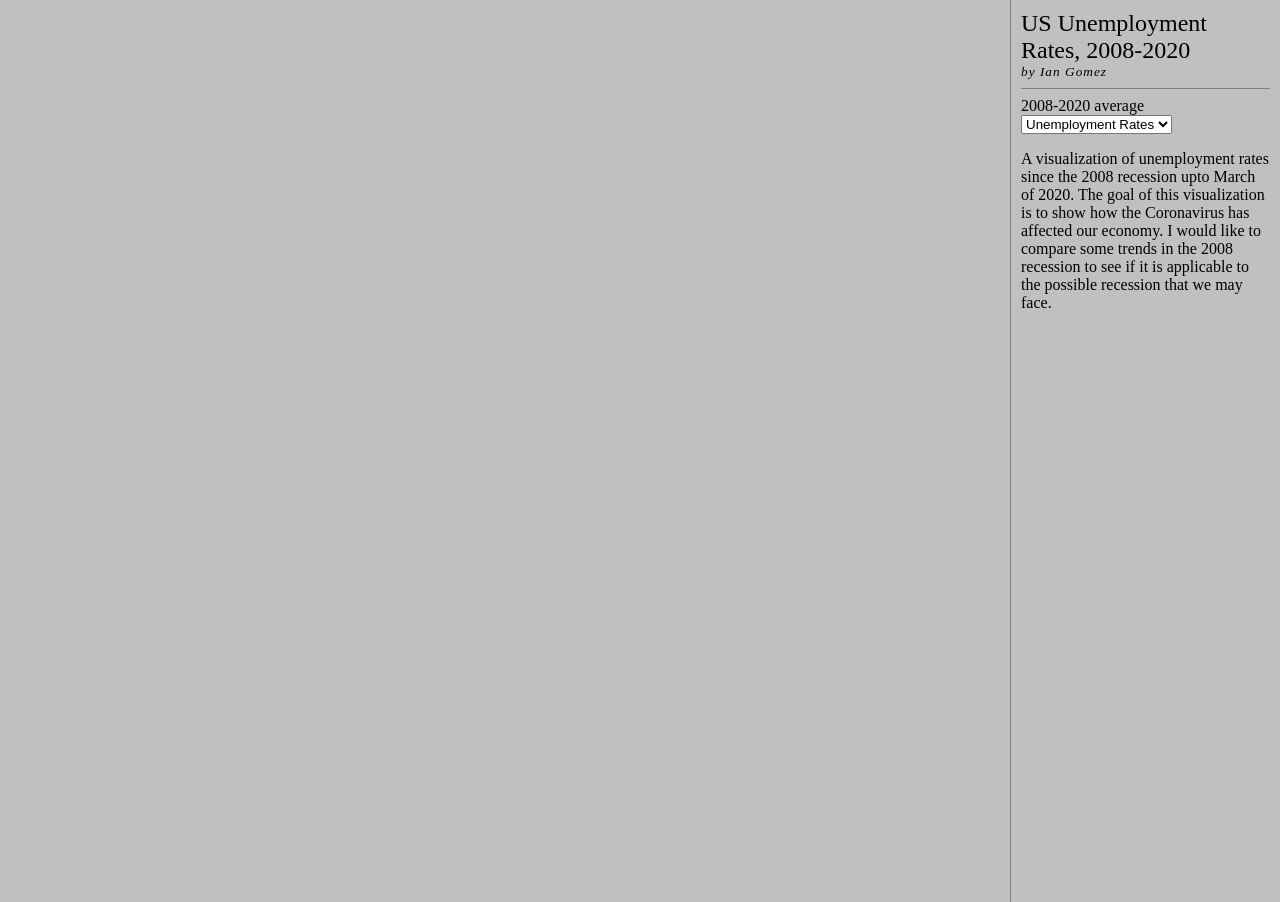
<file: final_project/index.html>
<!DOCTYPE html>
<html>
<head>
<title>Flexible data template</title>
<meta charset="utf-8">
<meta http-equiv="X-UA-Compatible" content="IE=10" />
<link rel="stylesheet" type="text/css" href="examples.css"></link>
<script src="https://2020.vizsociety.net/shared/d3/d3.v3.min.js"></script>
<script src="https://2020.vizsociety.net/shared/d3/topojson.v1.min.js"></script>
<script src="https://2020.vizsociety.net/shared/d3/d3.geo.projection.v0.min.js"></script>
<script src="https://2020.vizsociety.net/shared/js/jquery-1.10.2.js"></script>
<script src="https://2020.vizsociety.net/shared/js/shared.js"></script>
<script src="https://2020.vizsociety.net/d3viz/lib/all.php"></script>

<script type="text/javascript">
/* Flexible D3.js global data viewer — by Alex Wellerstein, 2015-2016, v2.0 */
	
/* MAP OPTIONS */

//creates a new D3 JSON map object
var map = new d3SVGMap({
	div: "#map",
	width: 960,
	height: window.innerHeight,
	mapfile: "json/us.counties.json",
	projection_name: "albersUsa",
	//projection_rotate: [0,0,0], //don't rotate the albersUsa projection or else it won't work
	projection_scale: 1280,
	projection_translate: [960/2,window.innerHeight/2],

	loadobjects: ["states"], 

	setid: function(d,obj) { //for a choropleth, it is important that we make sure that the geoJSON has its ids set correctly
		return "c_"+d.id; //in this case, us.counties.json has each item tagged with an "id" already, so we just pass that back
	},


	onload: function() {	
		//this designates what the "tooltip" is going to be
		map.tooltip = d3.select("#texts")
					.append("div")
					.attr("id","tooltip")
					.text("");
	},

	graticule_function: d3.geo.graticule(),

});

/* DATA SPECIFIC OPTIONS -- you need to tailor these to your dataset */

// NOTE! Anytime you see something like d["something here"], this means
// that you are referencing a column in the CSV file. The script is smart
// enough so that it knows that if you put d["something here"] you mean,
// "access the data in the column whose header (first entry) is 'something here'."
// So to adapt this to another dataset, you must know the column heads, and find
// the places in the template below to change it to your own column headings.

//Here is where you should put the data files, in csv format. 

var sterilizationData = new d3Data({
	name: "Test",
	csv: "data/new_cleaned_unemployment_data.csv",
	each: function(d) {
		//process the year data -- in this case, we want totally blank values to be non-zero
			for(var i = 2008; i <= 2020; i++){
				if(d[i] == "") d[i] = -1; //set blanks to -1
				d[i] = parseFloat(d[i]); //convert to integer
			}
		return d; //now send the data back to be stored
	}
})

/* END DATA-SPECIFIC OPTIONS */

//initialization functions go here

// Add some very simple captions
// Visualizations will be "stacked", from the "bottom" up, as we add them. 
// So if we want captions to be UNDER the data, we need to put them first.
// This isn't going to do anything but create a layer for them, and assign the class and the map.
var captions = new textCaptions({
	map: map, //which map object they go on	
	class: "captions", //class name for captions (for styling)
})


//set up a color scale for total numbers
var color_linear_total = d3.scale.linear()
    .domain([-1,0,10,30]) //minimum and maximum or other fields
    .range(["silver","white", "red","maroon"]); //start and end colors

//another one for yearly totals
var color_linear_yearly = d3.scale.linear()
    .domain([-1,0,10,30]) //minimum and maximum or other fields
    .range(["silver","white", "red"]); //start and end colors

//create a choropleth visualization
var choropleth = new SVGChoropleth({
	map: map,

	data: sterilizationData,

	id_field: function(d) { return "c_"+state_id_from_abbr(d["state"]) }, //function that returns the field in the dataset that corresponds to map location ids

	color_field: function(d) { return d["avg"] }, //function that returns the value in the dataset that determines what color each part of the map should be colored

	color_scale: color_linear_total, //the function that determines what colors to assign to the map based on value

	//this is just a very basic example that shows how you can add a data-driven caption to a choropleth map
	//note that we needed to create the captions object first, above. 
	//we use each_once and not each because otherwise it'll run whenever the map data is reshown.
	each_once: function(d,i,obj,feature) {
		if(parseFloat(d["avg"])) { //only if there is any data, we show a caption
			var pos = this.map.path.centroid(feature); //the feature contains the coordinate data. we can get its centerpoint this way.
			captions.addCaption({ //add a caption
				caption: d["state"], 
				x: pos[0], 
				y: pos[1],
				xoffset: -10, //this moves the text a little bit to the left, which sort of centers it better
			})
		}

	},
	
	mouseover_caption: 		//function that determines the caption that is displayed when the mouse hovers over a colored part of the map
		function(d) {
			var c = "<big><u><b>"+state_name(d["state"])+"</b></u></big><br><table>";
			for(var i=2008;i<=2020;i++) {

				c+="<tr><td>"+i+":</td><td style='text-align:right'><b>"+addCommas(+d[i]>0?d[i]:0)+"%</b></td></tr>";
			}
			c+="<tr><td style='border-top: 1px solid black;'>Total:</td><td style='border-top: 1px solid black;'><b>"+addCommas(+d["avg"]>0?d["avg"]:0)+"%</b></td></tr></table>"
			return c;
			},
})

//create a timeline controller
var timeline = new Timeline({
	map: map,

	data: sterilizationData,

	startDate: [2008,1,1], //an array that says what day to start. Fields are (in order), YEAR, MONTH, DAY, HOUR, MINUTE, SECOND. If you don't want to track a given period of time, you can leave it out, or leave it as 0.
	stopDate:  [2020,1,1], //same as the above, but for the stop date. 
	dateTick:  [   1,0,0], //how much should each "tick" of the animation counter advance the date? Same format as above, so 0,0,1,0,0,0 would advance the timer one day per tick

	//dateInfo: //important function! tells the script how to interpret the date. should take in whatever date field, return an array of [year,month,day]. If month/day don't matter, have them return 0,0
	//the above is blocked out because for this mode, we will not be using a date field, but a date column

	animatorAttachId: "options", //id of whatever element the play/pause/reset button should be attached to (if any)

	onDateTick:  //function that is triggered each time the date ticks — could update a caption, for example
		function(currentDate) { //simple example that would change the text of an element with the id of "date_status":
			//note that currentDate[0] means get the YEAR only
				
				choropleth.color_field = function(d) { 
					return d[String(currentDate[0])] };
				choropleth.color_scale = color_linear_yearly;
				document.getElementById("date_status").innerHTML = currentDate[0]			

			choropleth.showData(); //refresh
		},

	//svgElement: "#circles circle", //the svg element to toggle visibility classes on or off as it animates (optional! if you don't have one, though, you'd better have something happen in the onDateTick function or else it won't do anything interesting)

 	sliderAttachId: "slider", //the id of the html element to attach a slider to, if you want one

 	loop: true,
 	
 });



//startup (runs after all elements/scripts/etc. on the page have loaded).
function init() {
	window.debug = true; //show some information in the console
	window.debug_verbose = false; //show a LOT of information in the console
	d3VizObj.load(); //loads all visualization elements
}
window.onload = init;

</script>
</head>
<body>
	<div id="map"></div>
	<div id="texts">
		<div id="title">US Unemployment Rates, 2008-2020</div>
		<div id="author">by Ian Gomez</div>
		<hr>
		<div id="options"></div>
		<div id="slider"></div>
		<div id="date_status">2008-2020 average</div>
		<select id="DataType">
			<option value="index.html">Unemployment Rates</option>
			<option value="salaries.html">Median Salaries</option>
		</select>
		<p>
			A visualization of unemployment rates since the 2008 recession upto March of 2020. 
			The goal of this visualization is to show how the Coronavirus has affected our economy.
			I would like to compare some trends in the 2008 recession to see if it is applicable to the possible
			recession that we may face.
		</p>
	</div>
	<script>
		console.log("shouldve run ")
		console.log(document.getElementById("DataType"))
		document.getElementById("DataType").addEventListener("change", function (e){
			console.log("Inside handler");
			console.log(e);
			console.log("DIWUNOAODNWAOID")
			x = document.getElementById("DataType")
			file = x.options[x.selectedIndex].value
			
		window.location.replace("https://2020.vizsociety.net/~igomez1/final_project/"+file)


		})
	</script>
</body>
</html>
</file>
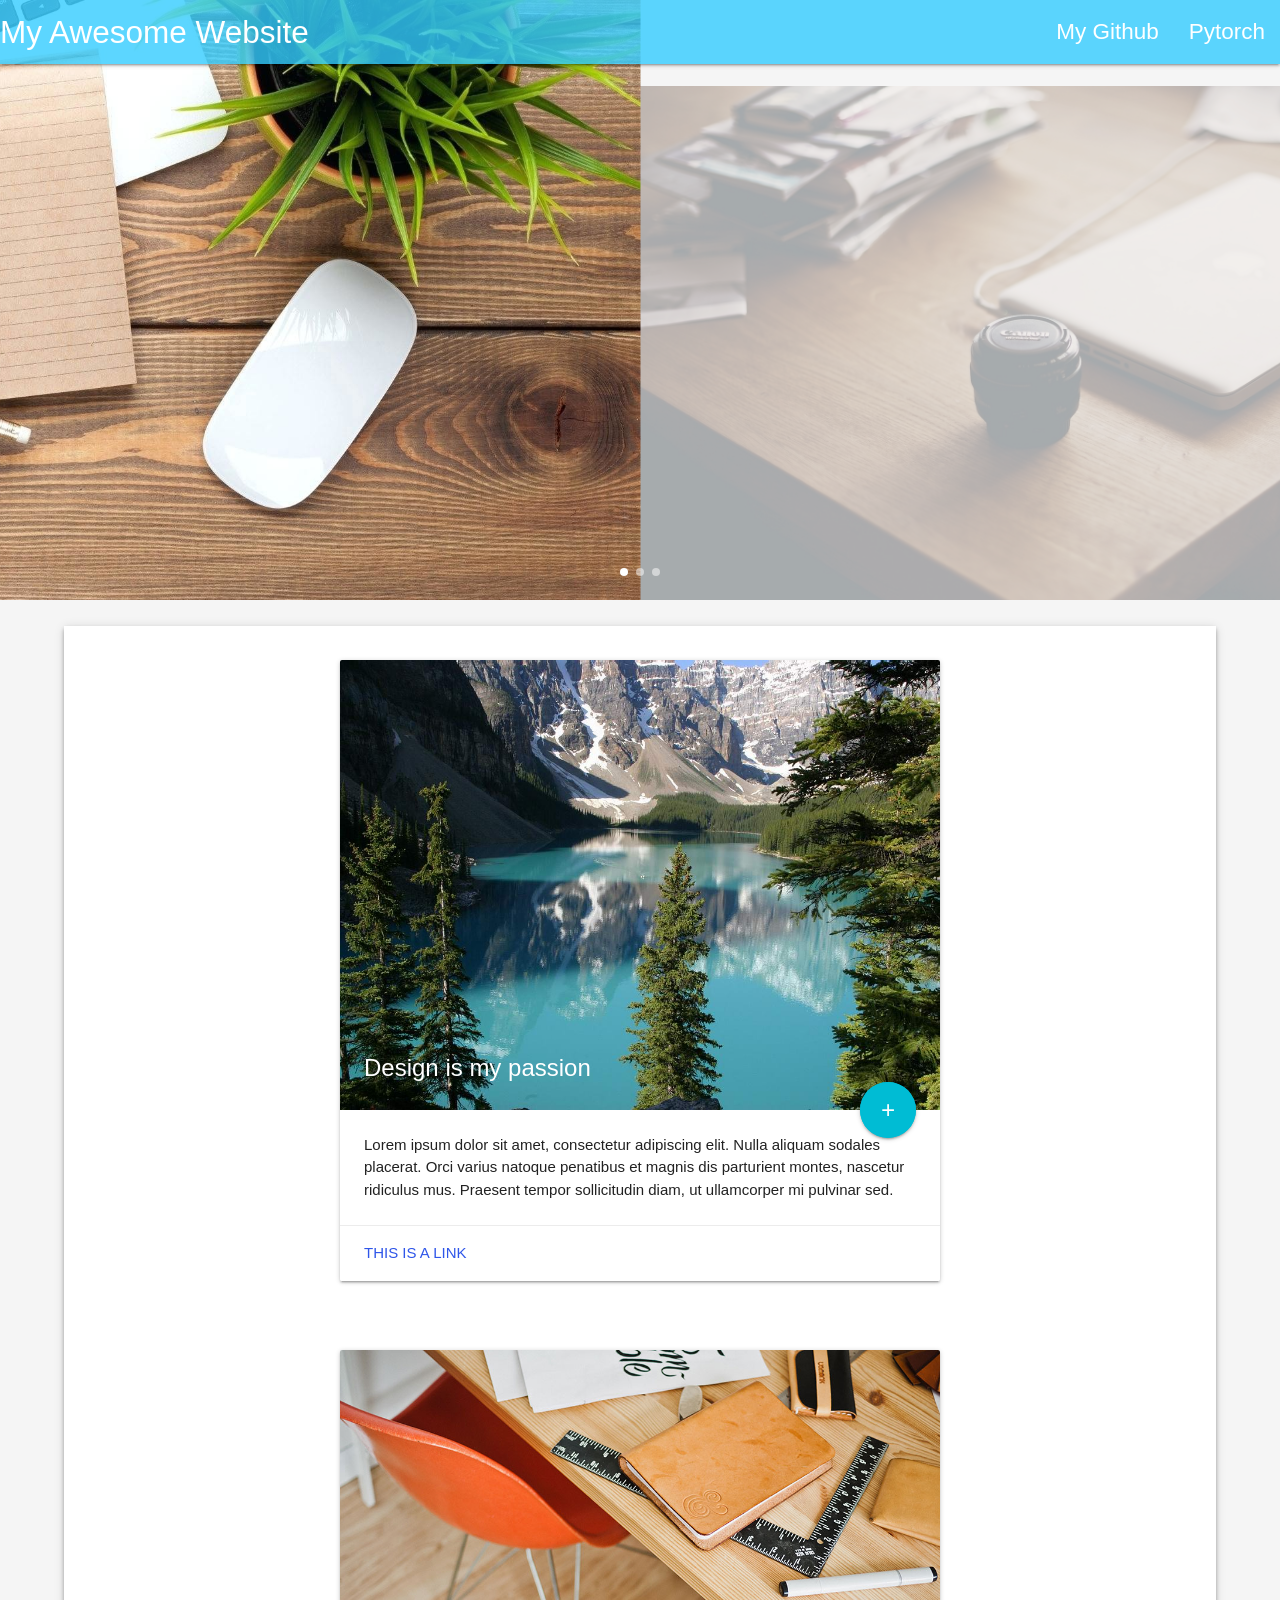
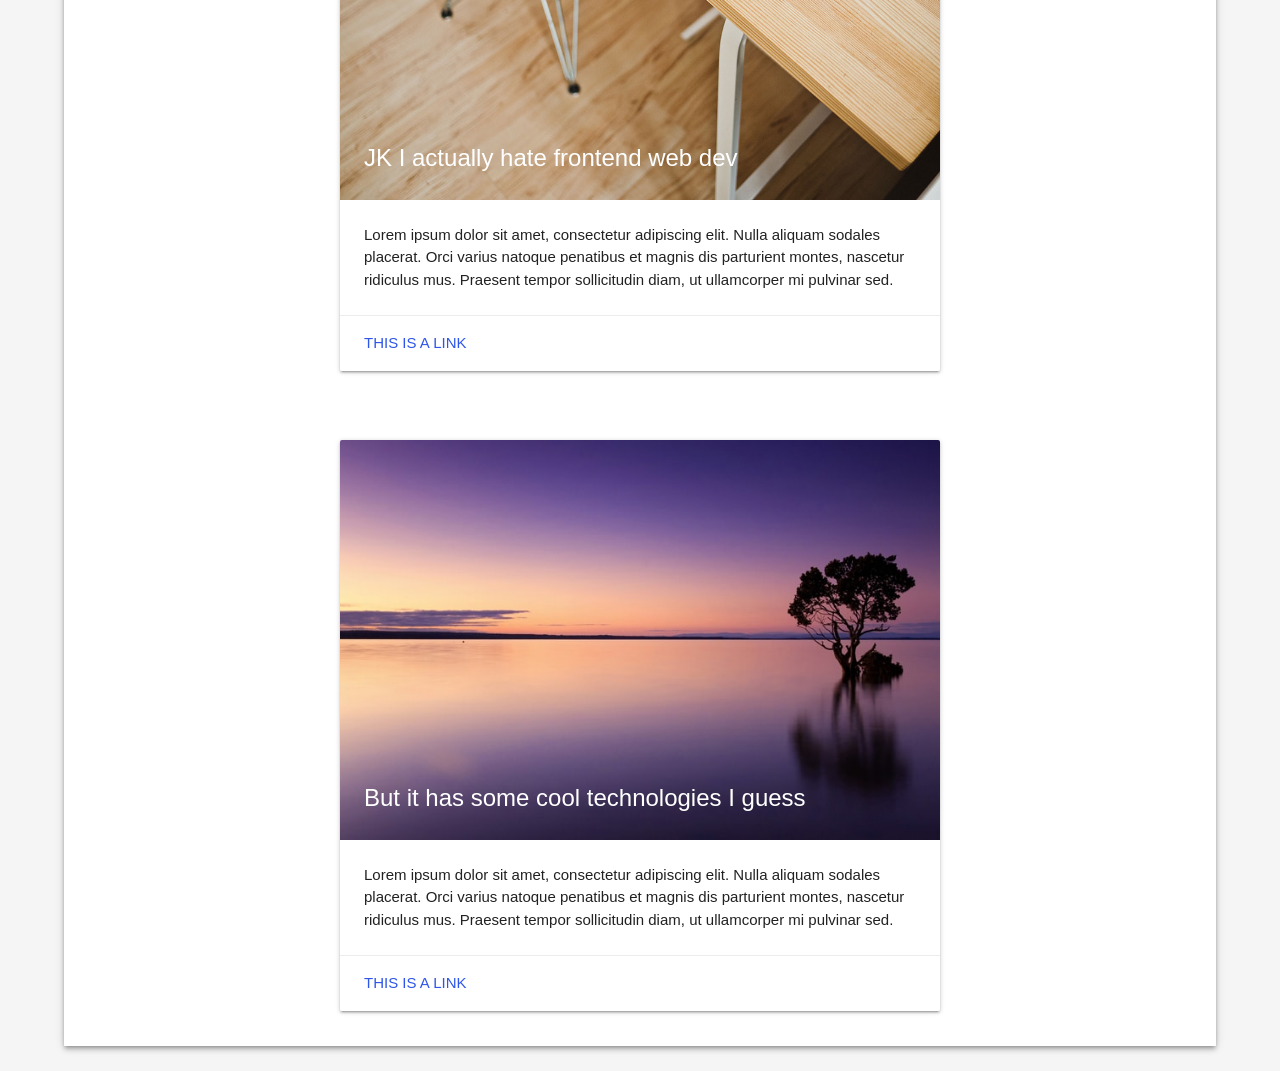
<file: awesome_website/awesome.html>
<doctype !HTML>
  <html>
    <head>
        <!-- Compiled and minified CSS -->
      <title>My Awesome Website</title>
      <link rel="stylesheet" href="https://cdnjs.cloudflare.com/ajax/libs/materialize/1.0.0/css/materialize.min.css">
        <!-- Compiled and minified JavaScript -->
      <script src="https://cdnjs.cloudflare.com/ajax/libs/materialize/1.0.0/js/materialize.min.js"></script>

      <link href="https://fonts.googleapis.com/css?family=Roboto:300,400,500" rel="stylesheet">
      <link rel="stylesheet" href="style.css"/>
      <style>
      </style>
      </head>
      <body class="text">
        <header>
          <nav>
            <div class="nav-wrapper">
              <a href="#" class="brand-logo"><strong><span class="text">My Awesome Website</span></strong></a>
              <ul id="nav-mobile" class="right hide-on-med-and-down">
                <li class="text"><a href="https://github.com/imgomez0127">My Github</a></li>
                <li class="text"><a href="https://pytorch.org/">Pytorch</a></li>
              </ul>
            </div>
          </nav>
        </header>
        <div class="carousel carousel-slider">
          <a class="carousel-item" href="#one!"><img src="images/sample-6.jpg"></a>
          <a class="carousel-item" href="#three!"><img src="images/sample-7.jpg"></a>
          <a class="carousel-item" href="#four!"><img src="images/sample-8.jpg"></a>
        </div>
        <main>
          <div class="content z-depth-2">
            <div class="row">
              <div class="col s12 m7">
                <div class="card">
                  <div class="card-image">
                    <img src="images/sample-1.jpg">
                    <span class="card-title">Design is my passion</span>
                    <a id="fab1" class="btn-floating btn-large halfway-fab waves-effect waves-light cyan pulse"><i class="material-icons">+</i></a>
                  </div>
                  <div class="card-content">
                    <p>Lorem ipsum dolor sit amet, consectetur adipiscing elit. Nulla aliquam sodales placerat. Orci varius natoque penatibus et magnis dis parturient montes, nascetur ridiculus mus. Praesent tempor sollicitudin diam, ut ullamcorper mi pulvinar sed. </p>
                  </div>
                  <div class="card-action">
                    <a href="https://github.com/imgomez0127"><span>This is a link<span></a>
                  </div>
                </div>
              </div>
            </div>
            <div class="row">
              <div class="col s12 m7">
                <div class="card">
                  <div class="card-image">
                    <img src="images/sample-3.jpg">
                    <span class="card-title">JK I actually hate frontend web dev</span>
                  </div>
                  <div class="card-content">
                    <p>Lorem ipsum dolor sit amet, consectetur adipiscing elit. Nulla aliquam sodales placerat. Orci varius natoque penatibus et magnis dis parturient montes, nascetur ridiculus mus. Praesent tempor sollicitudin diam, ut ullamcorper mi pulvinar sed.</p>
                  </div>
                  <div class="card-action">
                    <a href="https://github.com/imgomez0127"><span>This is a link</span></a>
                  </div>
                </div>
              </div>
            </div>
            <div class="row">
              <div class="col s12 m7">
                <div class="card">
                  <div class="card-image">
                    <img src="images/sample-2.jpg">
                    <span class="card-title">But it has some cool technologies I guess</span>
                  </div>
                  <div class="card-content">
                    <p>Lorem ipsum dolor sit amet, consectetur adipiscing elit. Nulla aliquam sodales placerat. Orci varius natoque penatibus et magnis dis parturient montes, nascetur ridiculus mus. Praesent tempor sollicitudin diam, ut ullamcorper mi pulvinar sed.</p>
                  </div>
                  <div class="card-action">
                    <a href="https://github.com/imgomez0127"><span>This is a link</span></a>
                  </div>
                </div>
              </div>
            </div>
          </div>
        </main>
      </body>
  <script type="text/javascript" src="src.js"></script>
  </html>
</file>
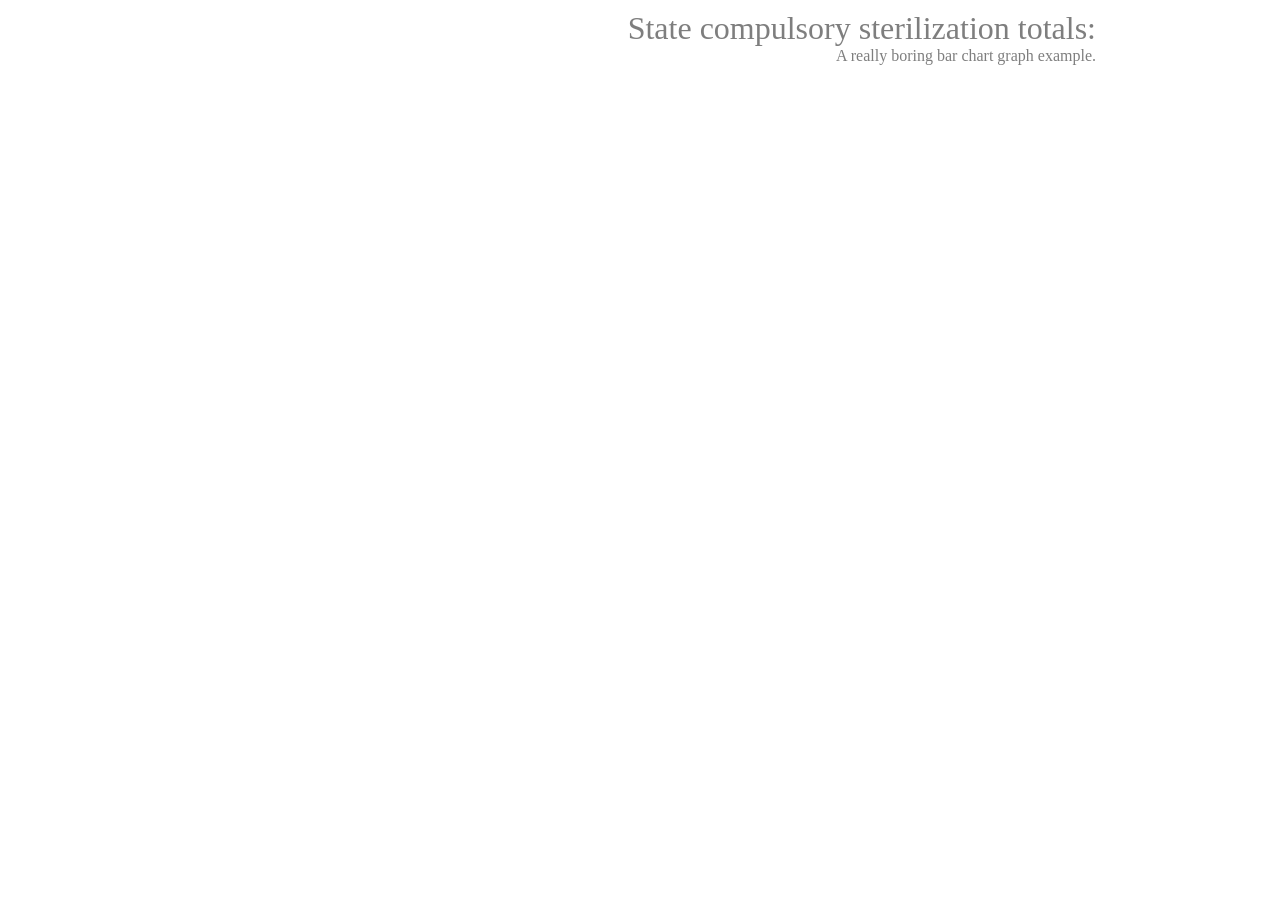
<file: barchart/barchart.html>
<!DOCTYPE html>
<html>
<head>
<title>Basic bar chart</title>
<meta charset="utf-8">
<!-- Example based on https://bl.ocks.org/mbostock/3885304 -->
<!-- Generalized and simplified by Alex Wellerstein, https://vizsociety.net -->
<!-- Version 2.1, February 2020, updated to use D3.js v4 -->
<style>
/* the "body" of the window */
body {
	padding: 0; margin: 0;
	font-size: 12pt;
}

/* the info window that has the graph title, description, credits, in it */
#info {
	position: absolute;
	right: 120px;
	top: 10px;
	opacity: .5;
	text-align:right;
}

#info h1 {
	padding: 0; margin: 0;
	font-weight: normal;
}

#info p {
	margin: 0;
}

/* the "bars" of the bar chart */
.bar {
	fill: orange;
}
.bar:hover {
	fill: brown;
}

/* the svg element -- all svg graphs live in here */
#svg_graph {
	position: absolute;	top: 0px; bottom: 0px; left: 0px; right: 0px; /* fills the entire window */
	margin: 0; padding: 0; /* no margins, no padding */
}

#yaxis_label {
    z-index: 1000;
}

/* the div the svg element is created inside */
#graph {
	position: absolute; top: 0px; bottom: 0px; left: 0px; right: 0px; /* this just makes it fill the window always */
}

/* the tooltip caption */
#tooltip {
	position: absolute;
	background-color: rgba(255,255,255,.4);
	border: 1px solid steelblue;
	display: none;
	text-align: center;
	padding-left: 5px;
	padding-right: 5px;
	pointer-events: none; /* ignore mouse events -- if not done, can create trouble for things that pop up near the mouse! */
}

</style>
<script src="https://d3js.org/d3.v4.min.js"></script>
<script>

//by putting these variable declarations outside of a function, they have "global" scope and are available to all functions whenever
var margin, svg, g, tooltip, cdata;

//our main function -- sets everything up once the full HTML DOM is loaded
function init() {
	//margins (in pixels)
	margin = {
		top: 20,
		right: 20,
		bottom: 40,
		left: 10
	};

	//add svg element to page
	svg = d3.select("#graph")
				.append("svg")
				.attr("id","svg_graph");

	//create a "group" within the SVG that many of the actual graphic elements will  be added inside of
	g = svg.append("g")
		.attr("transform", "translate(" + margin.left + "," + margin.top + ")");

	//create the group that will hold the x axis
	g.append("g")
	  .attr("class", "axis xaxis")

	//create the group that will hold the y axis
	g.append("g")
	  .attr("class", "axis yaxis");

	g.append("text") //this is a simple text label for the y axis
		  .attr("id", "yaxis_label")
		  .attr("transform", "rotate(-90)")
		  .attr("y", 6)
		  .attr("dy", "0.71em")
		  .attr("text-anchor", "end")
		  .text("totals");

	// designate the tooltip
	tooltip = d3.select("#tooltip");

	// load data from a CSV file
	d3.csv("USA_compulsory_sterilization_totals_years.csv", function(error, data) {
		//this function runs once the data has been received

		//but sometimes there are errors, so we try to account for those
		if(error) {
			if(error.status) {
				alert("Error loading "+error.responseURL+": Error "+error.status+" :"+error.statusText);
			} else {
				alert("Error loading data: no error message given. View console for details.");
			}
			return false;
		}

		/*process the data, if we want to. it will be stored in the array object "data", which will look something like this:

		   data[0] = [field1: value1, field2: value2, etc.]; //row 0
		   data[1] = [field1: value1, field2: value2, etc.]; //row 1
		   data[2] = [field1: value1, field2: value2, etc.]; //row 2

		so  we can do anything to the data we want at this point, using regular Javascript Array methods


		in this case, let's just make sure that Javascript understands that the "totals" column is of a float type, and not a string.
			floats = numbers with decimals (parseFloat to convert)
			integers = numbers without decimals (parseInt to convert)
			strings = text characters (not something you usually need to convert to, but .toString() method usually works)

		for(var i in data) {} just says, loop over each piece of the array "data", using the variable "i" as a counter.

		*/
		for(var i in data) {
			data[i]["totals"] = parseFloat(data[i]["totals"]);
		}
    let by_total = (a,b) => {
      return a["totals"] - b["totals"]
    };
    data.sort(by_total);
		cdata = data; //store the data into a global variable so we can use it later

        /* D3.js crash course -- What follows below is probably the most important part of this code. It is what sets up the actual data,
          and gives it most of its functionality. It is technically just one long line of code, but organizing it vertically makes it
          a bit easier to read. Don't edit anything until after the .enter().append("rect") part — everything before then just sets
          up the data correctly. In the example below, there are only three things that happen after that:

            .classed(classname,value) --- sets a class. you can add as many classes to any piece of data you want.
                                           NOTE: value can be a function! if it is, it will have a variable (d) passed to it,
                                           which will have the specific line of data that is included in that particular graphical
                                           entity being displayed. So:

                                            .classed("greaterthanone",function(d) {
                                                if(d["val"]>1) {
                                                    return true;
                                                } else {
                                                    return false;
                                                }
                                            })

                                            would set the bar element of a given data to the class "greaterthanone" if and only if
                                            the data in the field "val" for that particular row of data was greater than 1. otherwise
                                            it would just make sure it was NOT set to "greaterthanone".

                                            this is very useful for applying special classes to data objects depending on their content...


                                            .classed is useful for toggling individual classes on and off. if you are using the data to trigger
                                            one of many classes, though, sometimes something like this is better:

                                            .attr("class",value)

                                            where "value" can once again be a function, e.g.:

                                            .attr("class",function(d) {
                                                if(d["val"]>1) {
                                                    return "greaterthanone";
                                                } else if(d["val"]==1) {
                                                    return "exactlyone";
                                                } else {
                                                    return "lessthanone";
                                                }
                                            })

                                            here, it will set the class as "greaterthanone" if "val" is greater than 1, set it to "exactlyeone" if it is equal to 1
                                            and set it to "lessthanone" if it is anything else (which is to say, it must be less than one).


            .on(event,function)     --- defines Javascript behavior. If the event is triggered for the specific graphical entity (in this
                                        case, the bar graph bar), then it will run the function. In the examples below, the mousemove event
                                        triggers a function that will set a tooltip, and the mouseout event hides the tooltip.

        */


		//create the basic bars -- we aren't doing anything but defining their basic functioning here
		g.selectAll(".bar")
            .data(data) //this little function means, "read all of the data we got and bind it to the display elements"
            .enter().append("rect") //for each piece of data, make a new rectangle
              .classed("bar",true) //sets a class called "bar" -- note that you can set as many classes as you want by adding more "classed" methods (and you "unset" a class with "false" here)
              .on("mousemove", function(d) { //if mouse is over a bar, trigger a caption
                //note that the "d" object holds the data for this particular row
                    tooltip //with the tooltip:
                      .style("left", d3.event.pageX - 30 + "px") //move the left to where the mouse is
                      .style("top", d3.event.pageY - 50 + "px") //and the top
                      .style("display", "block") //make it visible
                      .html(d["state"] + "<br>" + (d["totals"])); //finally, set the caption! <br> = line break
              })
              .on("mouseout", function(d) { //if mouse leaves a bar, hide the tooltip
                  tooltip.style("display", "none"); //display: none = hidden
              })
		  ; //always end one of these long d3 statements with a semicolon -- technically the whole above is just one line of code

		draw_data(); //now draw the chart for the firs time based on the data
	});
}

//this line tells the page to run the above function with the window loads
window.onload = init;

// draws the data -- we put this here because it will manipulate the data "on the fly", and so can be re-called whenever resized
function draw_data() {
	//get current window size
	width = window.innerWidth-20;
	height = window.innerHeight-15;

	//modify the svg element
	svg
		.attr("width", width)
		.attr("height",height)
		.attr("viewBox","-"+margin.left+" -"+margin.top+" "+(width+margin.left+margin.right)+" "+(height+margin.top+margin.bottom)); //this last line makes it resize along with the browser window

	// set the types of scales that are being used
	// this is important! it tells D3 how to understand what kind of data it is

	//  scaleBand = discrete categories  --- https://github.com/d3/d3-scale/blob/master/README.md#scaleBand
	//  scaleLinear = scale by linear values --- https://github.com/d3/d3-scale/blob/master/README.md#scaleLinear

	// see https://github.com/d3/d3/blob/master/API.md#scales-d3-scale for more scales!

    x = d3.scaleBand().rangeRound([0, width]).padding(0.1);
    y = d3.scaleLinear().rangeRound([height, 0]);

	//tell D3's scales how to understand the data:
    x.domain(cdata.map(function(d) { return d["statename"]; } )); //this just says, "the x axis is made up of categories defined by a given field"
    y.domain([0, d3.max(cdata, function(d) { return d["totals"]; })]); //this says, "the y axis is made up by numbers, from 0 to the maximum of a given field"

    //create the x axis
    g.select(".xaxis")
      .attr("transform", "translate(0," + height + ")") //moves this to the bottom
      .call(d3.axisBottom(x)) //specifies the kind of axis this is (bottom)
    ;

    //create the y axis
    g.select(".yaxis")
      .call(d3.axisLeft(y).ticks(10)) //specifies the kind of axis (left), but also details how tick labeling should work. if you take out the "%", it will display it as raw numbers
    ;

    //now we go over all the data and make it the right size
    g.selectAll(".bar")
      .attr("x", function(d) { return x(d["statename"]); })  //set the x value from the data
      .attr("y", function(d) { return y(d["totals"]); }) //set the y value from the data
      .attr("width", x.bandwidth()) //set the width of the rectangle based on the scale
      .attr("height", function(d) { return height - y(d["totals"]); }) //and set the height too
    ;

};

// call the draw function whenever a resize event occurs
d3.select(window).on('resize', draw_data);
//all done!
</script>
</head>
<body>
<div id="info" style="margin-right:5%;">
	<h1>State compulsory sterilization totals:</h1>
	<p>A really boring bar chart graph example.</p>
</div>
<div id="graph"></div>
<div id="tooltip"></div>
</body>
</html>
</file>
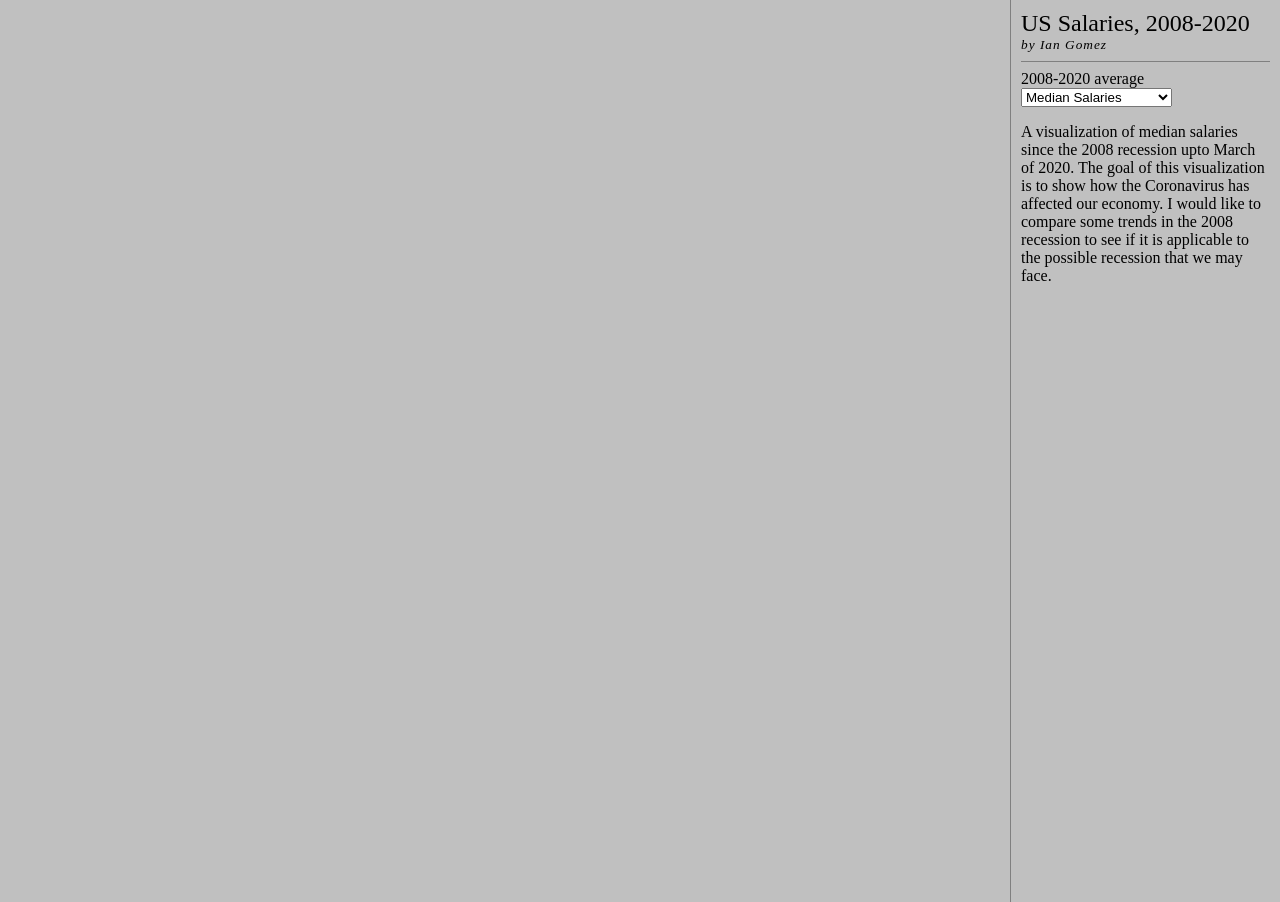
<file: final_project/salaries.html>
<!DOCTYPE html>
<html>
<head>
<title>Flexible data template</title>
<meta charset="utf-8">
<meta http-equiv="X-UA-Compatible" content="IE=10" />
<link rel="stylesheet" type="text/css" href="examples.css"></link>
<script src="https://2020.vizsociety.net/shared/d3/d3.v3.min.js"></script>
<script src="https://2020.vizsociety.net/shared/d3/topojson.v1.min.js"></script>
<script src="https://2020.vizsociety.net/shared/d3/d3.geo.projection.v0.min.js"></script>
<script src="https://2020.vizsociety.net/shared/js/jquery-1.10.2.js"></script>
<script src="https://2020.vizsociety.net/shared/js/shared.js"></script>
<script src="https://2020.vizsociety.net/d3viz/lib/all.php"></script>

<script type="text/javascript">
/* Flexible D3.js global data viewer — by Alex Wellerstein, 2015-2016, v2.0 */
	
/* MAP OPTIONS */

//creates a new D3 JSON map object
var map = new d3SVGMap({
	div: "#map",
	width: 960,
	height: window.innerHeight,
	mapfile: "json/us.counties.json",
	projection_name: "albersUsa",
	//projection_rotate: [0,0,0], //don't rotate the albersUsa projection or else it won't work
	projection_scale: 1280,
	projection_translate: [960/2,window.innerHeight/2],

	loadobjects: ["states"], 

	setid: function(d,obj) { //for a choropleth, it is important that we make sure that the geoJSON has its ids set correctly
		return "c_"+d.id; //in this case, us.counties.json has each item tagged with an "id" already, so we just pass that back
	},


	onload: function() {	
		//this designates what the "tooltip" is going to be
		map.tooltip = d3.select("#texts")
					.append("div")
					.attr("id","tooltip")
					.text("");
	},

	graticule_function: d3.geo.graticule(),

});

/* DATA SPECIFIC OPTIONS -- you need to tailor these to your dataset */

// NOTE! Anytime you see something like d["something here"], this means
// that you are referencing a column in the CSV file. The script is smart
// enough so that it knows that if you put d["something here"] you mean,
// "access the data in the column whose header (first entry) is 'something here'."
// So to adapt this to another dataset, you must know the column heads, and find
// the places in the template below to change it to your own column headings.

//Here is where you should put the data files, in csv format. 

var sterilizationData = new d3Data({
	name: "Test",
	csv: "data/new_cleaned_median_data.csv",
	each: function(d) {
		//process the year data -- in this case, we want totally blank values to be non-zero
			console.log(d)
			for(var i = 2008; i <= 2020; i++){
				if(d[i] == "") d[i] = -1; //set blanks to -1
				d[i] = parseInt(d[i]); //convert to integer
			}
		return d; //now send the data back to be stored
	}
})

/* END DATA-SPECIFIC OPTIONS */

//initialization functions go here

// Add some very simple captions
// Visualizations will be "stacked", from the "bottom" up, as we add them. 
// So if we want captions to be UNDER the data, we need to put them first.
// This isn't going to do anything but create a layer for them, and assign the class and the map.
var captions = new textCaptions({
	map: map, //which map object they go on	
	class: "captions", //class name for captions (for styling)
})


//set up a color scale for total numbers
var color_linear_total = d3.scale.linear()
    .domain([-1,0,80000,100000]) //minimum and maximum or other fields
    .range(["silver","white", "blue"]); //start and end colors

//another one for yearly totals
var color_linear_yearly = d3.scale.linear()
    .domain([-1,0,80000,100000]) //minimum and maximum or other fields
    .range(["silver","white", "blue"]); //start and end colors

//create a choropleth visualization
var choropleth = new SVGChoropleth({
	map: map,

	data: sterilizationData,

	id_field: function(d) { return "c_"+state_id_from_abbr(d["state"]) }, //function that returns the field in the dataset that corresponds to map location ids

	color_field: function(d) { return d["avg"] }, //function that returns the value in the dataset that determines what color each part of the map should be colored

	color_scale: color_linear_total, //the function that determines what colors to assign to the map based on value

	//this is just a very basic example that shows how you can add a data-driven caption to a choropleth map
	//note that we needed to create the captions object first, above. 
	//we use each_once and not each because otherwise it'll run whenever the map data is reshown.
	each_once: function(d,i,obj,feature) {
		if(parseFloat(d["avg"])) { //only if there is any data, we show a caption
			var pos = this.map.path.centroid(feature); //the feature contains the coordinate data. we can get its centerpoint this way.
			captions.addCaption({ //add a caption
				caption: d["state"], 
				x: pos[0], 
				y: pos[1],
				xoffset: -10, //this moves the text a little bit to the left, which sort of centers it better
			})
		}

	},
	
	mouseover_caption: 		//function that determines the caption that is displayed when the mouse hovers over a colored part of the map
		function(d) {
			var c = "<big><u><b>"+state_name(d["state"])+"</b></u></big><br><table>";
			for(var i=2008;i<=2020;i++) {
				c+="<tr><td>"+i+":</td><td style='text-align:right'><b>"+addCommas(+d[i]>0?d[i]:0)+"</b></td></tr>";
			}
			c+="<tr><td style='border-top: 1px solid black;'>Total:</td><td style='border-top: 1px solid black;'><b>"+addCommas(+d["avg"]>0?d["avg"]:0)+"</b></td></tr></table>"
			return c;
			},
})

//create a timeline controller
var timeline = new Timeline({
	map: map,

	data: sterilizationData,

	startDate: [2008,1,1], //an array that says what day to start. Fields are (in order), YEAR, MONTH, DAY, HOUR, MINUTE, SECOND. If you don't want to track a given period of time, you can leave it out, or leave it as 0.
	stopDate:  [2020,1,1], //same as the above, but for the stop date. 
	dateTick:  [   1,0,0], //how much should each "tick" of the animation counter advance the date? Same format as above, so 0,0,1,0,0,0 would advance the timer one day per tick

	//dateInfo: //important function! tells the script how to interpret the date. should take in whatever date field, return an array of [year,month,day]. If month/day don't matter, have them return 0,0
	//the above is blocked out because for this mode, we will not be using a date field, but a date column

	animatorAttachId: "options", //id of whatever element the play/pause/reset button should be attached to (if any)

	onDateTick:  //function that is triggered each time the date ticks — could update a caption, for example
		function(currentDate) { //simple example that would change the text of an element with the id of "date_status":
			//note that currentDate[0] means get the YEAR only
				
				choropleth.color_field = function(d) { return d[String(currentDate[0])] };
				choropleth.color_scale = color_linear_yearly;
				document.getElementById("date_status").innerHTML = currentDate[0]			

			choropleth.showData(); //refresh
		},

	//svgElement: "#circles circle", //the svg element to toggle visibility classes on or off as it animates (optional! if you don't have one, though, you'd better have something happen in the onDateTick function or else it won't do anything interesting)

 	sliderAttachId: "slider", //the id of the html element to attach a slider to, if you want one

 	loop: true,
 	
 });



//startup (runs after all elements/scripts/etc. on the page have loaded).
function init() {
	window.debug = true; //show some information in the console
	window.debug_verbose = false; //show a LOT of information in the console
	d3VizObj.load(); //loads all visualization elements
}
window.onload = init;

</script>
</head>
<body>
	<div id="map"></div>
	<div id="texts">
		<div id="title">US Salaries, 2008-2020</div>
		<div id="author">by Ian Gomez</div>
		<hr>
		<div id="options"></div>
		<div id="slider"></div>
		<div id="date_status">2008-2020 average</div>
		<select id="DataType">
			<option value="salaries.html">Median Salaries</option>
			<option value="index.html">Unemployment Rates</option>
		</select>
		<p>
			A visualization of median salaries since the 2008 recession upto March of 2020. 
			The goal of this visualization is to show how the Coronavirus has affected our economy.
			I would like to compare some trends in the 2008 recession to see if it is applicable to the possible
			recession that we may face.
		</p>
	</div>
	<script>
		console.log("shouldve run ")
		console.log(document.getElementById("DataType"))
		document.getElementById("DataType").addEventListener("change", function (e){
			console.log("Inside handler");
			console.log(e);
			console.log("DIWUNOAODNWAOID")
			x = document.getElementById("DataType")
			file = x.options[x.selectedIndex].value
		window.location.replace("https://2020.vizsociety.net/~igomez1/final_project/"+file)

		})
	</script>
</body>
</html>
</file>
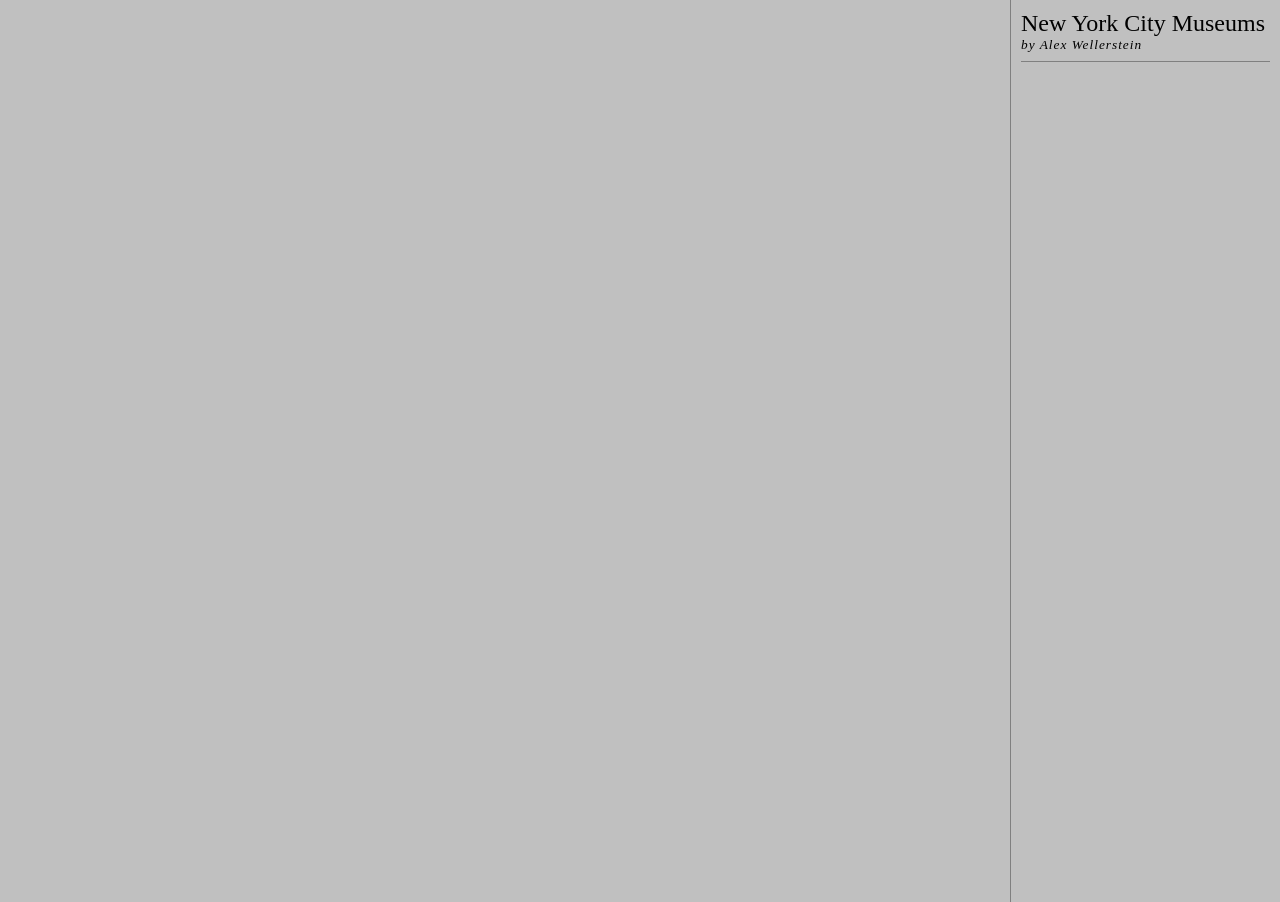
<file: project-1/basic.html>
<!DOCTYPE html>
<html>
<head>
<title>Digital NYC template</title>
<meta charset="utf-8">
<meta http-equiv="X-UA-Compatible" content="IE=10" />
<link rel="stylesheet" type="text/css" href="style.css"></link>
<script src="https://2019.vizsociety.net/shared/d3/d3.v3.min.js"></script>
<script src="https://2019.vizsociety.net/shared/d3/topojson.v1.min.js"></script>
<script src="https://2019.vizsociety.net/shared/d3/d3.geo.projection.v0.min.js"></script>
<script src="https://2019.vizsociety.net/shared/js/jquery-1.10.2.js"></script>
<script src="https://2019.vizsociety.net/shared/js/shared.js"></script>
<script src="https://2019.vizsociety.net/d3viz/lib/all.php"></script>

<script type="text/javascript">
/* Flexible D3.js global data viewer — by Alex Wellerstein, 2015-2019, v2.1 */

/* MAP OPTIONS */

//creates a new D3 JSON map object
var map = new d3SVGMap({
	div: "#map", //id of div to put the map in
	width: 960, //width of the map 
	height: window.innerHeight, //height of the map 
	mapfile: "nyc_boroughs.json", //JSON map file
	projection_name: "mercator", //map projection 
	projection_rotate: [73.94,-40.7,0], //centers the map 
	projection_scale: 90000, //zooms the map
	projection_translate: [960/2,window.innerHeight/2], //centers the map
	onload: function() { //function that runs when the map is loaded
		//this designates what the "tooltip" is going to be
		map.tooltip = d3.select("#texts")
					.append("div")
					.attr("id","tooltip")
					.text("");
	}
});


/* DATA SPECIFIC OPTIONS -- you need to tailor these to your dataset */

// NOTE! Anytime you see something like d["something here"], this means
// that you are referencing a column in the CSV file. The script is smart
// enough so that it knows that if you put d["something here"] you mean,
// "access the data in the column whose header (first entry) is 'something here'."
// So to adapt this to another dataset, you must know the column heads, and find
// the places in the template below to change it to your own column headings.

//Here is where you should put the data files, in csv format.
//You can use more than one, as an array, just give it a different number (arrays count from 0, 1, 2, etc.)

//the data file constructor — used for lots of things. You can have more than one, just copy and paste and update the index.
var museumData = new d3Data({
	csv: "NYCGO_museums_20and_20galleries_001.csv", //path to the csv file
	latLon: function(d) { //the latLon function tells the map how to parse any latLon data in the file. you don't HAVE to do this here, but it makes it easily accessible to other visualizations. 
		return [ parseFloat(d["lat"]), parseFloat(d["lon"]) ] //return an array of [lat,lon] -- so indicate which fields those are
	}
})


/* END DATA-SPECIFIC OPTIONS */

/* START VISUALIZATION OPTIONS */

// Creates a circle visualization. The circles need latitude and longitude positions (which you can define in the datasource, above),
// but they also will need a radius (which can be data-driven or just set by you). You can also make the color correspond to data.
// The example below shows both, as well as how to have it automatically make a radius-size menu. If you don't want a menu,
// just set radius: 10 or something.
// Circles work best for data that is located in a specific lat/lon position.

var circles = new dataCircles({
	map: map, //the D3 map object (already defined above)

	data: museumData, //the D3 data object (already defined above)

	//the class name applied to each item of data
	data_class: "circledata",

	radius: function(d) { return +d["adult_price"]; },
	
	//the field whose value changes the color of the circle
	color_field: "adult_price",
		
	//a function that turns the data into a color, in this case, a d3 color function
	//the function below uses a linear scale that assigns a color between "green" and "red" as the data varies between 0 ("green") and 24 ("red")
	color_scale: d3.scale.linear().domain([0,24]).range(["green", "red"]), 

	//function that determines the caption that is displayed when the mouse hovers over a datapoint
	mouseover_caption: 		
		function(d) {
			return "<b><big>"+d["name"] + "</big></b><br>"
					+d["address"]+"<br>"
					+d["closing"]+"<br>"
					+ "Rates: "+d["rates"]+"<br>"
					+ "Specials: "+d["specials"]+"<br>"
				;
			},
})

//this makes it so that if you click on any circle or path, it'll zoom in or out. 
var zoomer = new mouseZoomer({
	map: map,
	zoom_if_clicked: ["circle","path"],
	zoom_to_centroid: false,
	zoom_transition_speed: 700,
})


//startup (runs after all elements/scripts/etc. on the page have loaded).
function init() {
	window.debug = true; //show some information in the console
	window.debug_verbose = false; //show a LOT of information in the console
	d3VizObj.load(); //loads all visualization elements
}
window.onload = init;

</script>
</head>
<body>
	<div id="map"></div>
	<div id="texts">
		<div id="title">New York City Museums</div>
		<div id="author">by Alex Wellerstein</div>
		<hr>
		<div id="options"></div>
	</div>
</body>
</html>
</file>
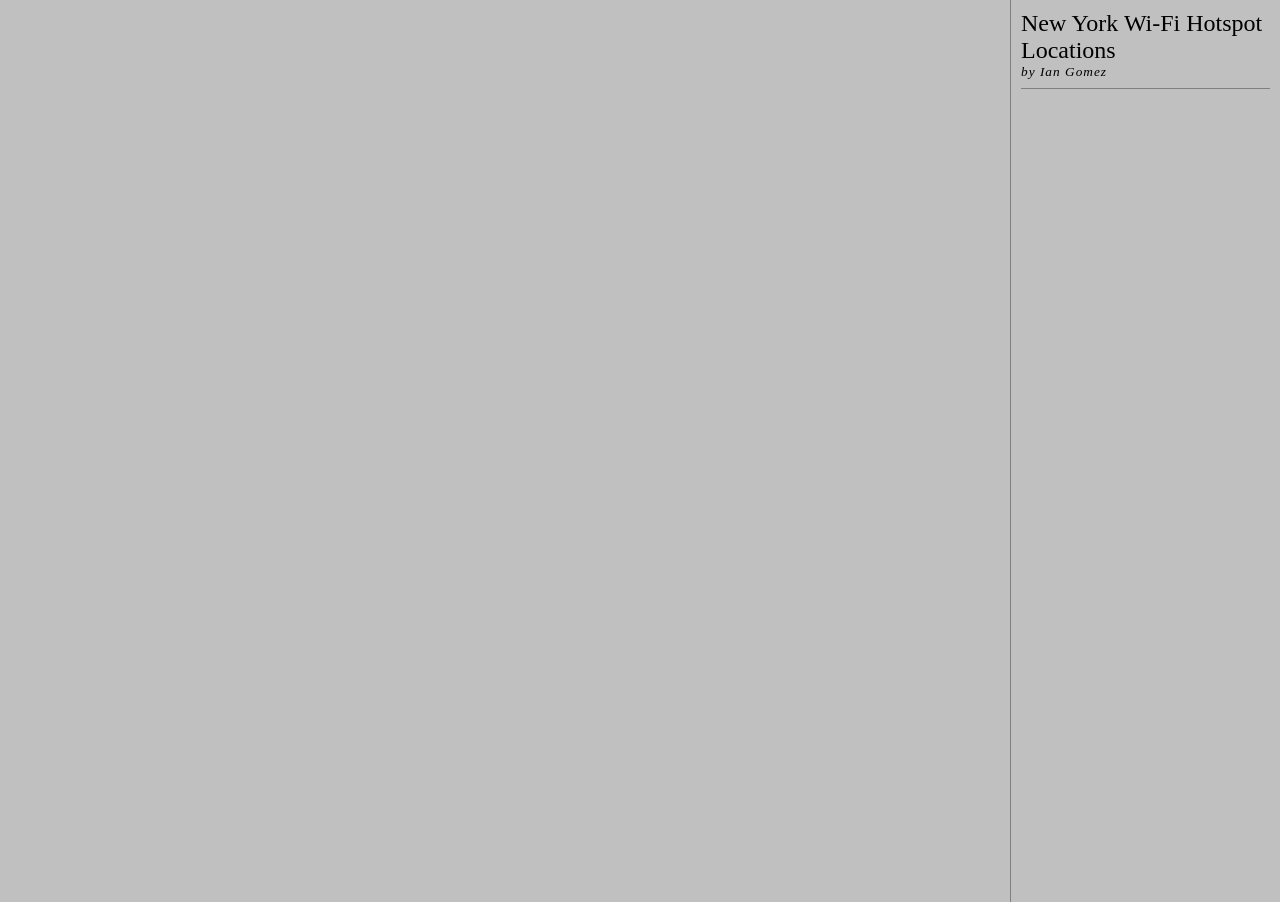
<file: project-1/complex.html>
<!DOCTYPE html>
<html>
<head>
<title>New York Wi-Fi Hotspot Locations</title>
<meta charset="utf-8">
<meta http-equiv="X-UA-Compatible" content="IE=10" />
<link rel="stylesheet" type="text/css" href="style.css"></link>
<script src="https://2020.vizsociety.net/shared/d3/d3.v3.min.js"></script>
<script src="https://2020.vizsociety.net/shared/d3/topojson.v1.min.js"></script>
<script src="https://2020.vizsociety.net/shared/d3/d3.geo.projection.v0.min.js"></script>
<script src="https://2020.vizsociety.net/shared/js/jquery-1.10.2.js"></script>
<script src="https://2020.vizsociety.net/shared/js/shared.js"></script>
<script src="https://2020.vizsociety.net/d3viz/lib/all.php"></script>




<script type="text/javascript">
/* Flexible D3.js global data viewer — by Alex Wellerstein, 2015-2019, v2.1 */

/* MAP OPTIONS */

//creates a new D3 JSON map object
var map = new d3SVGMap({
    div: "#map", //id of div to put the map in
    width: 960, //width of the map 
    height: window.innerHeight, //height of the map 
    mapfile: "nyc_zipcodes.json", //JSON map file
    projection_name: "mercator", //map projection 
    projection_rotate: [73.94,-40.7,0], //centers the map 
    projection_scale: 90000, //zooms the map
    projection_translate: [960/2,window.innerHeight/2], //centers the map
    onload: function() { //function that runs when the map is loaded
        //this designates what the "tooltip" is going to be
        map.tooltip = d3.select("#texts")
                    .append("div")
                    .attr("id","tooltip")
                    .text("");
    },
    setid: function(d) {
        //for the zip code map only -- assign the ids to the postalcode
        if(typeof d.properties.postalCode != "undefined") {
            return "id_"+d.properties.postalCode;
        } else {
            return d.id;
        }
    },
});


/* DATA SPECIFIC OPTIONS -- you need to tailor these to your dataset */

// NOTE! Anytime you see something like d["something here"], this means
// that you are referencing a column in the CSV file. The script is smart
// enough so that it knows that if you put d["something here"] you mean,
// "access the data in the column whose header (first entry) is 'something here'."
// So to adapt this to another dataset, you must know the column heads, and find
// the places in the template below to change it to your own column headings.

//Here is where you should put the data files, in csv format.
//You can use more than one, as an array, just give it a different number (arrays count from 0, 1, 2, etc.)

//the data file constructor — used for lots of things. You can have more than one, just copy and paste and update the index.
var museumData = new d3Data({
    csv: "NYC_Wi-Fi_Hotspot_Locations.csv", //path to the csv file
    latLon: function(d) { //the latLon function tells the map how to parse any latLon data in the file. you don't HAVE to do this here, but it makes it easily accessible to other visualizations. 
        return [ parseFloat(d["Latitude"]), parseFloat(d["Longitude"]) ] //return an array of [lat,lon] -- so indicate which fields those are
    }
})

//another example, for the choropleth map. This is a file with zipcode and population data in it. 
var zipCodes = new d3Data({
    csv: "zipcode_data.csv", //path to the csv file
})


/* END DATA-SPECIFIC OPTIONS */

/* START VISUALIZATION OPTIONS */


// Add some very simple captions
// Visualizations will be "stacked", from the "bottom" up, as we add them. 
// So if we want captions to be UNDER the data, we need to put them first.
var captions = new textCaptions({

    map: map, //which map object they go on
    
    angle: 0, //rotation angle (degrees) for all captions -- optional

    class: "captions", //class name for captions (for styling)
    
    //list of captions to add, and the lat/lon points to put them near  
    captions: [
        {caption: "Manhattan",lat:40.79,lon:-74.07},
        {caption: "Brooklyn",lat:40.65,lon:-73.98},
        {caption: "The Bronx",lat:40.85,lon:-73.91},
        {caption: "Queens",lat:40.72,lon:-73.87},
        {caption: "Staten Island",lat:40.58,lon:-74.18},    
    ],

})


// Creates a circle visualization. The circles need latitude and longitude positions (which you can define in the datasource, above),
// but they also will need a radius (which can be data-driven or just set by you). You can also make the color correspond to data.
// The example below shows both, as well as how to have it automatically make a radius-size menu. If you don't want a menu,
// just set radius: 10 or something.
// Circles work best for data that is located in a specific lat/lon position.
let getColors = (d) => {
    let provider = d["Provider"];
    let providerColorKey = provider.charCodeAt(0) * provider.length;
    return providerColorKey;
}
var circles = new dataCircles({
    map: map, //the D3 map object (already defined above)

    data: museumData, //the D3 data object (already defined above)

    //the class name applied to each item of data
    data_class: "circledata",

    //sets up a drop-down selector for dynamically changing the radius of the circle
    //the first item is the caption, the second is a function that returns the value (in pixels) for the radius
    //note that only one of these (the first) in the example is driven from the data. the others are just raw numbers.
    radius_selector_options: [
        ["Fixed: 2", function(d) { return 2; }],
        ["Fixed: 1", function(d){ return 1; }],
        ["Fixed: 3", function(d) { return 2; }],
        ["Fixed: 5", function(d) { return 5; }],
        ["Fixed: 10", function(d) { return 10; }]
    ],

    //the default option (0 = first)
    radius_selector_default: 0,

    //the caption for the selector
    radius_selector_caption: "Set radius: ",

    //the field whose value changes the color of the circle
    color_field: "ProviderClass",
        
    //a function that turns the data into a color, in this case, a d3 color function
    //the function below uses a linear scale that assigns a color between "green" and "red" as the data varies between 0 ("green") and 24 ("red")
    color_scale: d3.scale.linear().domain([0,16]).range(["green", "red"]), 

    color_target: "fill",
    //function that determines the caption that is displayed when the mouse hovers over a datapoint
    mouseover_caption:      
        function(d) {
            return "<b><big>Provider: "+d["Provider"] + "</big></b><br>"
                    +d["Borough Name"]+"<br>"
                    +"Activated: "+d["Activated"]+"<br>"
                    + "Type: "+d["Type"]+"<br>"
                    + "Remarks: "+d["Remarks"]+"<br>"
                ;
            },
})

/*  This creates a new choropleth visualization. Choropleths are maps where the data is shown by shading a geographical unit on the map, 
    e.g., a state, zip code, region, etc. These regions are defined in the GeoJSON file. The code below is used to tell D3 which regions
    in the GeoJSON file correspond to which parts of the data file, and then determine the behavior (e.g., what color to make them).

    In the sample GeoJSON file (nyc_zipcodes.json), the shape objects don't have useful data by default, so when we declare the map above,
    we have a function run that makes the id predictable (in this example, "id_"+ the zipcode). For a new map, you may have to examine the
    raw GeoJSON code to see how it is set up (they all differ a bit).

    In the sample data file (nyc_zips.csv), there is also a field that corresponds to the zipcode, and then other data we can use
    for setting the color coding.

    Below, we set id_field to a function that will tell, for exact row of the data file, what shape id in the GeoJSON file it corresponds to.
    Once that is set, it's as before to set color fields, mouseover captions, etc.
        
*/
  

var choropleth = new SVGChoropleth({

    data: zipCodes, //dataset used to associate ids and data

    id_field: function(d) { return "id_"+d["ZIPCODE"] }, //function that returns the field in the dataset that corresponds to the path ids on the map
    
    //function that returns the value in the dataset that determines what color each part of the map should be colored
    color_field: function(d) { 
        return d["AVG_INCOME"] //AREA is in square feet, so convert to square miles, then make population density
    }, 
    color_scale: d3.scale.linear() //the function that determines what colors to assign to the map based on value
                    .domain([0,50000,200000]) //points to peg a color to
                    .range(["white", "steelblue","navy"]) //colors that are pegged to each point
    , 
    
    color_target: "fill", //the entity to color

    mouseover_caption:      //function that determines the caption that is displayed when the mouse hovers over a colored part of the map
        function(d,feature,obj) { //d = the associated piece of data (from the data set) associated with the shape feature; feature = the shape feature's own data; obj = the d3 object of the shape feature
                    console.log(d);
                return "<b>Zip Code:</b> "+d["ZIPCODE"]+"<br>"
                        +"Population: "+addCommas(parseInt(d["POPULATION"]))+"<br>"
                        +"Average Household Income: "+addCommas(parseInt(d["AVG_INCOME"]))+"<br>"
                        +"Area: "+Math.round(d["AREA_MI"])+" mi&sup2;<br>"

                        +"Pop. density: "+addCommas(Math.round(d["POPULATION"]/(d["AREA_MI"])))+" people per square mile" ;
    },
    
    caption_id: "tooltip", //necessary for mouseover captions, etc.
    
})


//this makes it so that if you click on any circle or path, it'll zoom in or out. 
var zoomer = new mouseZoomer({
    map: map,
    zoom_if_clicked: ["circle","path"],
    zoom_to_centroid: false,
    zoom_transition_speed: 700,
})







/* Three examples of FILTERS are shown below. Filters parse the data based on different criteria.
 If the filter returns "true" (finds the thing it is looking for) then it applies the "found" class to objects of whatever class you tell it to.
 If the filter returns "false" (does not find what it is looking for), then it applies the "lacks" class to the same.
 By specifying the behavior of these classes in the CSS, you determine whether the filter hides or shows data.
*/

//the text filter searches a field for a given piece of text
var keywords_filter = new dataFilter({

    filter_type: FILTERTYPE_KEYWORDS, //keyword filter

    //these options tell how the toggle menu should appear in the code
    selector_caption: "Filter Station by Provider: (text filter) ",
    //array of arrays for the selector. first item is a caption, second is either a value to search for, OR a function.
    //the function will pass two variables. the first (t, below) is the formatted text to search for. the second (d, below) is the full data item.
    //if the function returns true, it is marked as "found." if "false" then as "lacks."
    selector_options: [
        ["All Providers", false], //returning 'false removes all filtering
        ["BPL", "BPL"],
        ["Harlem", "Harlem"],
        ["LinkNYC - Citybridge", "LinkNYC - Citybridge"],
        ["Manhattan Down Alliance", "Manhattan Down Alliance"],
        ["Fiberless", "Fiberless"],
        ["Downtown Brooklyn", "Downtown Brooklyn"],
        ["Transit Wireless", "Transit Wireless"],
        ["Chelsea", "Chelsea"],
        ["Partner", "Partner"],
        ["NYCHA", "NYCHA"],
        ["Spot on Networks", "Spot on Networks"],
        ["Spectrum", "SPECTRUM"],
        ["City Tech", "City Tech"],
        ["AT&T", "AT&T"],
        ["NYPL", "NYPL"],
        ["OPL", "OPL"],
        ["ALITCEUSA", "ALTICEUSA"],

    ],
    selector_selected: 0, //default option on list
    selector_id: "options", //id of the HTML object you want to create the keyword filter select inside of

    delimiter: ",", //character that splits fields up

    filter_field: "Provider", //the field name in the CSV file that we search for the keywords in
    
    filter_target: ".circledata", //the svg selector of your data to have this filtering act upon

    case_insensitive: true, //will convert all text to *lowercase* before comparing

    found_class: "", //the class that is applied to the svg class if the text is found 
    lacks_class: "data_hidden", //the class that is applied if it is not found 

})

//keyword filters search a given field for a TEXT keyword, by parsing the text into chunks based on a delimiter. 
var keywords_filter = new dataFilter({

    filter_type: FILTERTYPE_KEYWORDS, //keyword filter

    //these options tell how the toggle menu should appear in the code
    selector_caption: "Show Wi-Fi Hotspots by type : (keyword filter) ",
    //array of arrays for the selector. first item is a caption, second is either a value to search for, OR a function.
    //the function will pass two variables. the first (t, below) is the formatted text to search for. the second (d, below) is the full data item.
    //if the function returns true, it is marked as "found." if "false" then as "lacks."
    selector_options: [
        ["All Stations", false], //returning 'false' removes all filtering
        ["Free", "Free"],
        ["Limited Free", "Limited Free"],
        ["Partner Site", "Partner Site"],
    ],
    selector_selected: 0, //default option on list
    selector_id: "options", //id of the HTML object you want to create the keyword filter select inside of

    delimiter: ",", //character that splits fields up

    filter_field: "Type", //the field name in the CSV file that we search for the keywords in
    
    filter_target: ".circledata", //the svg selector of your data to have this filtering act upon

    case_insensitive: true, //will convert all text to *lowercase* before comparing

    found_class: "", //the class that is applied to the svg class if the text is found 
    lacks_class: "data_hidden", //the class that is applied if it is not found 

})


//range filters let you see if a NUMERICAL value is within a range of possibilities
var range_filter = new dataFilter({

    filter_type: FILTERTYPE_KEYWORDS, //range filter

    //these options tell how the toggle menu should appear in the code
    selector_caption: "Year Activated: ",
    //array of arrays for the selector. first item is a caption, second is either a value to search for, OR a function.
    //for range options, he second value is an array of the form [min,max]. if either is false, treats it as < or >. 
    //so [false,5] means <5, and [20,false] means >20
    selector_options: [
        ["All Years", false], //returning false removes all filtering
        ["2019", "2019" ], //note that this is how we search for the value equalling zero (a range of 0,0)
        ["2018", "2018" ], // false,5 = <5
        ["2017", "2017" ], 
        ["2016", "2016" ], 
        ["Unkown Year", "9999"]
    ],

    selector_selected: 0, //default option on list
    selector_id: "options", //id of the HTML object you want to create the keyword filter select inside of

    filter_field: "YearActivated", // //the field name in the CSV file that we look for the value in
    
    filter_target: ".circledata", //the svg selector of your data to have this filtering act upon

    found_class: "", //the class that is applied to the svg class if the text is found
    lacks_class: "data_hidden", //the class that is applied if it is not found 

})


//startup (runs after all elements/scripts/etc. on the page have loaded).
function init() {
    window.debug = true; //show some information in the console
    window.debug_verbose = false; //show a LOT of information in the console
    d3VizObj.load(); //loads all visualization elements
}
window.onload = init;

</script>
</head>
<body>
    <div id="map"></div>
    <div id="texts">
        <div id="title">New York Wi-Fi Hotspot Locations</div>
        <div id="author">by Ian Gomez</div>
        <hr>
        <div id="options" style="z-index:3"></div>
    </div>
</body>
</html>
</file>
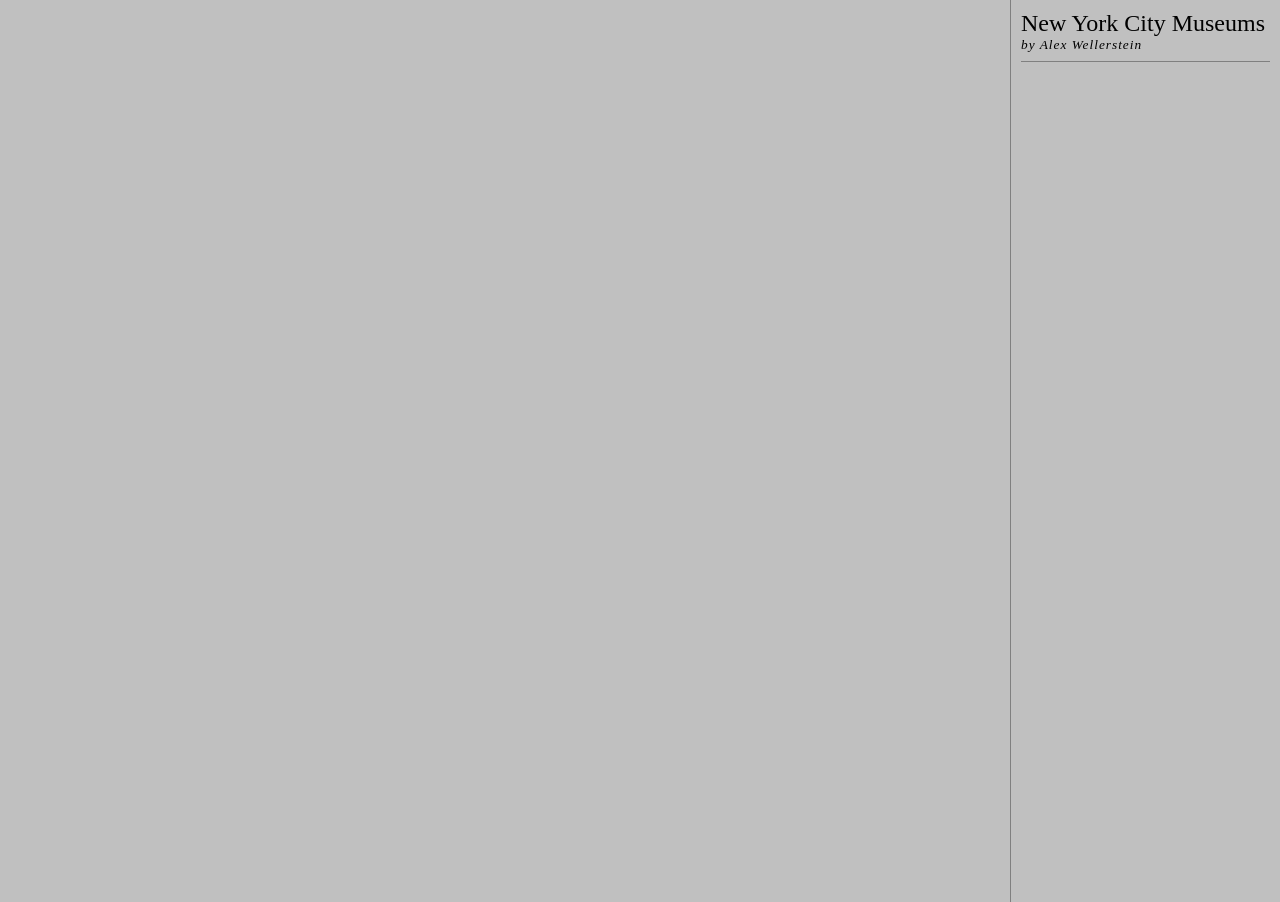
<file: temp/complex.html>
<!DOCTYPE html>
<html>
<head>
<title>Digital NYC template</title>
<meta charset="utf-8">
<meta http-equiv="X-UA-Compatible" content="IE=10" />
<link rel="stylesheet" type="text/css" href="style.css"></link>
<script src="https://2020.vizsociety.net/shared/d3/d3.v3.min.js"></script>
<script src="https://2020.vizsociety.net/shared/d3/topojson.v1.min.js"></script>
<script src="https://2020.vizsociety.net/shared/d3/d3.geo.projection.v0.min.js"></script>
<script src="https://2020.vizsociety.net/shared/js/jquery-1.10.2.js"></script>
<script src="https://2020.vizsociety.net/shared/js/shared.js"></script>
<script src="https://2020.vizsociety.net/d3viz/lib/all.php"></script>

<script type="text/javascript">
/* Flexible D3.js global data viewer — by Alex Wellerstein, 2015-2019, v2.1 */

/* MAP OPTIONS */
function getRandomInt(max) {
  return Math.floor(Math.random() * Math.floor(max));
}
//creates a new D3 JSON map object
var map = new d3SVGMap({
	div: "#map", //id of div to put the map in
	width: 960, //width of the map 
	height: window.innerHeight, //height of the map 
	mapfile: "nyc_zipcodes.json", //JSON map file
	projection_name: "mercator", //map projection 
	projection_rotate: [73.94,-40.7,0], //centers the map 
	projection_scale: 90000, //zooms the map
	projection_translate: [960/2,window.innerHeight/2], //centers the map
	onload: function() { //function that runs when the map is loaded
		//this designates what the "tooltip" is going to be
		map.tooltip = d3.select("#texts")
					.append("div")
					.attr("id","tooltip")
					.text("");
	},
	setid: function(d) {
		//for the zip code map only -- assign the ids to the postalcode
		if(typeof d.properties.postalCode != "undefined") {
			return "id_"+d.properties.postalCode;
		} else {
			return d.id;
		}
	},
});


/* DATA SPECIFIC OPTIONS -- you need to tailor these to your dataset */

// NOTE! Anytime you see something like d["something here"], this means
// that you are referencing a column in the CSV file. The script is smart
// enough so that it knows that if you put d["something here"] you mean,
// "access the data in the column whose header (first entry) is 'something here'."
// So to adapt this to another dataset, you must know the column heads, and find
// the places in the template below to change it to your own column headings.

//Here is where you should put the data files, in csv format.
//You can use more than one, as an array, just give it a different number (arrays count from 0, 1, 2, etc.)

//the data file constructor — used for lots of things. You can have more than one, just copy and paste and update the index.
var museumData = new d3Data({
	csv: "NYC_Wi-Fi_Hotspot_Locations.csv", //path to the csv file
	latLon: function(d) { //the latLon function tells the map how to parse any latLon data in the file. you don't HAVE to do this here, but it makes it easily accessible to other visualizations. 
		return [ parseFloat(d["Latitude"]), parseFloat(d["Longitude"]) ] //return an array of [lat,lon] -- so indicate which fields those are
	}
})

//another example, for the choropleth map. This is a file with zipcode and population data in it. 
var zipCodes = new d3Data({
	csv: "zipcode_data.csv", //path to the csv file
})


/* END DATA-SPECIFIC OPTIONS */

/* START VISUALIZATION OPTIONS */


// Add some very simple captions
// Visualizations will be "stacked", from the "bottom" up, as we add them. 
// So if we want captions to be UNDER the data, we need to put them first.
var captions = new textCaptions({

	map: map, //which map object they go on
	
	angle: 0, //rotation angle (degrees) for all captions -- optional

	class: "captions", //class name for captions (for styling)
	
	//list of captions to add, and the lat/lon points to put them near	
	captions: [
		{caption: "Manhattan",lat:40.79,lon:-74.07},
		{caption: "Brooklyn",lat:40.65,lon:-73.98},
		{caption: "The Bronx",lat:40.85,lon:-73.91},
		{caption: "Queens",lat:40.72,lon:-73.87},
		{caption: "Staten Island",lat:40.58,lon:-74.18},	
	],

})


// Creates a circle visualization. The circles need latitude and longitude positions (which you can define in the datasource, above),
// but they also will need a radius (which can be data-driven or just set by you). You can also make the color correspond to data.
// The example below shows both, as well as how to have it automatically make a radius-size menu. If you don't want a menu,
// just set radius: 10 or something.
// Circles work best for data that is located in a specific lat/lon position.

var circles = new dataCircles({
	map: map, //the D3 map object (already defined above)

	data: museumData, //the D3 data object (already defined above)

	//the class name applied to each item of data
	data_class: "circledata",

	//sets up a drop-down selector for dynamically changing the radius of the circle
	//the first item is the caption, the second is a function that returns the value (in pixels) for the radius
	//note that only one of these (the first) in the example is driven from the data. the others are just raw numbers.
	radius_selector_options: [
		["Fixed: 2", function(d) { return 2; }],
		["Fixed: 1", function(d){ return 1; }],
		["Fixed: 3", function(d) { return 2; }],
		["Fixed: 5", function(d) { return 5; }],
		["Fixed: 10", function(d) { return 10; }]
	],

	//the default option (0 = first)
	radius_selector_default: 0,

	//the caption for the selector
	radius_selector_caption: "Set radius: ",

	//the field whose value changes the color of the circle
	color_field: "ProviderClass",
		
	//a function that turns the data into a color, in this case, a d3 color function
	//the function below uses a linear scale that assigns a color between "green" and "red" as the data varies between 0 ("green") and 24 ("red")
	color_scale: d3.scale.linear().domain([0,16]).range(["green", "red"]), 

	color_target: "fill",
	//function that determines the caption that is displayed when the mouse hovers over a datapoint
	mouseover_caption: 		
		function(d) {
			return "<b><big>"+d["name"] + "</big></b><br>"
					+d["address"]+"<br>"
					+d["closing"]+"<br>"
					+ "Rates: "+d["rates"]+"<br>"
					+ "Specials: "+d["specials"]+"<br>"
				;
			},
})

/*	This creates a new choropleth visualization. Choropleths are maps where the data is shown by shading a geographical unit on the map, 
	e.g., a state, zip code, region, etc. These regions are defined in the GeoJSON file. The code below is used to tell D3 which regions
	in the GeoJSON file correspond to which parts of the data file, and then determine the behavior (e.g., what color to make them).

	In the sample GeoJSON file (nyc_zipcodes.json), the shape objects don't have useful data by default, so when we declare the map above,
	we have a function run that makes the id predictable (in this example, "id_"+ the zipcode). For a new map, you may have to examine the
	raw GeoJSON code to see how it is set up (they all differ a bit).

	In the sample data file (nyc_zips.csv), there is also a field that corresponds to the zipcode, and then other data we can use
	for setting the color coding.

	Below, we set id_field to a function that will tell, for exact row of the data file, what shape id in the GeoJSON file it corresponds to.
	Once that is set, it's as before to set color fields, mouseover captions, etc.
		
*/
  

var choropleth = new SVGChoropleth({

	data: zipCodes, //dataset used to associate ids and data

	id_field: function(d) { return "id_"+d["ZIPCODE"] }, //function that returns the field in the dataset that corresponds to the path ids on the map
	
	//function that returns the value in the dataset that determines what color each part of the map should be colored
	color_field: function(d) { 
		return d["AVG_INCOME"] //AREA is in square feet, so convert to square miles, then make population density
	}, 
	color_scale: d3.scale.linear() //the function that determines what colors to assign to the map based on value
                    .domain([0,50000,200000]) //points to peg a color to
    				.range(["white", "steelblue","navy"]) //colors that are pegged to each point
    , 
    
    color_target: "fill", //the entity to color

	mouseover_caption: 		//function that determines the caption that is displayed when the mouse hovers over a colored part of the map
		function(d,feature,obj) { //d = the associated piece of data (from the data set) associated with the shape feature; feature = the shape feature's own data; obj = the d3 object of the shape feature
					console.log(d);
				return "<b>Zip Code:</b> "+d["ZIPCODE"]+"<br>"
						+"Population: "+addCommas(parseInt(d["POPULATION"]))+"<br>"
						+"Area: "+Math.round(d["AREA_MI"])+" mi&sup2;<br>"
						+"Pop. density: "+addCommas(Math.round(d["POPULATION"]/(d["AREA_MI"])))+" people per square mile" ;
	},
	
	caption_id: "tooltip", //necessary for mouseover captions, etc.
	
})


//this makes it so that if you click on any circle or path, it'll zoom in or out. 
var zoomer = new mouseZoomer({
	map: map,
	zoom_if_clicked: ["circle","path"],
	zoom_to_centroid: false,
	zoom_transition_speed: 700,
})


//this creates a little drop-down menu that will allow you to quickly highlight a specific datapoint
var dataSelect = new dataLocator({

	viz: circles, //the D3 visualization object it will act upon

	//anything you add here will be added BEFORE any other data is added to the selector
	selector_options: [
		["Locate a museum by name...",false], //false means it will clear all classes applied
	],

	//the field it will sort the data by for the caption -- leave blank to not sort. in this case, it is already sorted
	selector_sort_field: "",

	//how it calculates the caption
	selector_captions: function(d) {
		return d["name"];
	},
	
	selector_id: "options", //id of the HTML object you want to create the selector inside of

	selected_class: "selected", //class that is applied to anything selected
	
	selected_function: function(viz,d) { //a function that is triggered when something is selected
		viz.dataMouseOver(d); //in this case, tell it to act like the mouse was put over the data viz object
	},

})

//just an example of how you can change these around or add more than one
var dataSelect2 = new dataLocator({

	viz: circles, //the D3 visualization object it will act upon

	//anything you add here will be added BEFORE any other data is added to the selector
	selector_options: [
		["Or locate a museum by price...",false], //false means it will clear all classes applied
	],

	//the field it will sort the data by for the caption -- leave blank to not sort. in this case, it is already sorted
	selector_sort_field: "adult_price",

	sort_alpha: false, //sorts it as a number

	//how it calculates the caption
	selector_captions: function(d) {
		return "$"+d["adult_price"] + " - "+ d["name"];
	},
	
	selector_id: "options", //id of the HTML object you want to create the selector inside of

	selected_class: "selected", //class that is applied to anything selected
	
	selected_function: function(viz,d) { //a function that is triggered when something is selected
		viz.dataMouseOver(d); //in this case, tell it to act like the mouse was put over the data viz object
	},

})


/* Three examples of FILTERS are shown below. Filters parse the data based on different criteria.
 If the filter returns "true" (finds the thing it is looking for) then it applies the "found" class to objects of whatever class you tell it to.
 If the filter returns "false" (does not find what it is looking for), then it applies the "lacks" class to the same.
 By specifying the behavior of these classes in the CSS, you determine whether the filter hides or shows data.
*/

//the text filter searches a field for a given piece of text
var text_filter = new dataFilter({

	filter_type: FILTERTYPE_TEXTSEARCH,

	//these options tell how the toggle menu should appear in the code
	selector_caption: "Filter Station by Provider: (text filter) ",
	//array of arrays for the selector. first item is a caption, second is either a value to search for, OR a function.
	//the function will pass two variables. the first (t, below) is the formatted text to search for. the second (d, below) is the full data item.
	//if the function returns true, it is marked as "found." if "false" then as "lacks."
	selector_options: [
		["All Providers", false], //returning 'false removes all filtering
		["BPL", "BPL"],
		["Harlem", "Harlem"],
		["LinkNYC", "LinkNYC - Citybridge"],
		["Manhattan Down Alliance", "Manhattan Down Alliance"],
		["Fiberless", "Fiberless"],
		["Downtown Brooklyn", "Downtown Brooklyn"],
		["Transit Wireless", "Transit Wireless"],
		["Chelsea", "Chelsea"],
		["Partner", "Partner"],
		["NYCHA", "NYCHA"],
		["Spot on Networks", "Spot on Networks"],
		["Spectrum", "SPECTRUM"],
		["City Tech", "City Tech"],
		["AT&T", "AT&T"],
		["NYPL", "NYPL"],
		["OPL", "OPL"],
		["ALITCEUSA", "ALTICEUSA"],

	],
	selector_selected: 0, //default option on list
	selector_id: "options", //id of the HTML object you want to create the keyword filter select inside of

	filter_field: "Provider",  //the field name in the CSV file that we search for the text in
	
	filter_target: ".circledata", //the svg selector of your data to have this filtering act on
	
	case_insensitive: true, //will convert all text to *lowercase* before comparing

	found_class: "data_hidden", //the class that is applied to the svg class if the text is found (in this case, we HIDE what we find)
	lacks_class: "", //the class that is applied if it is not found (if blank, nothing is applied)

})

//keyword filters search a given field for a TEXT keyword, by parsing the text into chunks based on a delimiter. 
var keywords_filter = new dataFilter({

	filter_type: FILTERTYPE_KEYWORDS, //keyword filter

	//these options tell how the toggle menu should appear in the code
	selector_caption: "Show museums closed on: (keyword filter) ",
	//array of arrays for the selector. first item is a caption, second is either a value to search for, OR a function.
	//the function will pass two variables. the first (t, below) is the formatted text to search for. the second (d, below) is the full data item.
	//if the function returns true, it is marked as "found." if "false" then as "lacks."
	selector_options: [
		["All dates", false], //returning 'false' removes all filtering
		["Sunday", "sunday"],
		["Monday", "monday"],
		["Tuesday", "tuesday"],
		["Wednesday", "wednesday"],
		["Thursday", "thursday"],
		["Friday", "friday"],
		["Saturday", "saturday"],
	],
	selector_selected: 0, //default option on list
	selector_id: "options", //id of the HTML object you want to create the keyword filter select inside of

	delimiter: " ", //character that splits fields up

	filter_field: "closing", //the field name in the CSV file that we search for the keywords in
	
	filter_target: ".circledata", //the svg selector of your data to have this filtering act upon

	case_insensitive: true, //will convert all text to *lowercase* before comparing

	found_class: "", //the class that is applied to the svg class if the text is found 
	lacks_class: "data_hidden", //the class that is applied if it is not found 

})


//range filters let you see if a NUMERICAL value is within a range of possibilities
var range_filter = new dataFilter({

	filter_type: FILTERTYPE_RANGE, //range filter

	//these options tell how the toggle menu should appear in the code
	selector_caption: "Price: ",
	//array of arrays for the selector. first item is a caption, second is either a value to search for, OR a function.
	//for range options, he second value is an array of the form [min,max]. if either is false, treats it as < or >. 
	//so [false,5] means <5, and [20,false] means >20
	selector_options: [
		["All prices", false], //returning false removes all filtering
		["Free", [0,0] ], //note that this is how we search for the value equalling zero (a range of 0,0)
		["Under $5", [false,5] ], // false,5 = <5
		["Under $10",[false,10] ], 
		["Between $5 and $10", [5,10] ], 
		["Between $10 and $20", [10,20] ],
		["Over $20", [20,false] ], // 20,false = >20
		["Between $5 and $10 but not $9", function(v,d) { //just a dumb example of a custom function
			if(v>5 && v<10 && v!=9) { 
				return true;
			} else {
				return false;
			}
		}] 
	],
	selector_selected: 0, //default option on list
	selector_id: "options", //id of the HTML object you want to create the keyword filter select inside of

	filter_field: "adult_price", // //the field name in the CSV file that we look for the value in
	
	filter_target: ".circledata", //the svg selector of your data to have this filtering act upon

	found_class: "", //the class that is applied to the svg class if the text is found
	lacks_class: "data_hidden", //the class that is applied if it is not found 

})


//startup (runs after all elements/scripts/etc. on the page have loaded).
function init() {
	window.debug = true; //show some information in the console
	window.debug_verbose = false; //show a LOT of information in the console
	d3VizObj.load(); //loads all visualization elements
}
window.onload = init;

</script>
</head>
<body>
	<div id="map"></div>
	<div id="texts">
		<div id="title">New York City Museums</div>
		<div id="author">by Alex Wellerstein</div>
		<hr>
		<div id="options"></div>
	</div>
</body>
</html>
</file>
<file: final_project/examples.css>
/* BASIC STYLING */

body {
	margin: 0;
	padding: 0;
	background-color: silver;
}

#map, #gmap_map {
	position: absolute;
	top: 0;
	left: 0;
	right: 270px;
	bottom: 0;
}

svg {
	background-color: white;
	width: 100%;
	top: 0px;
	bottom: 0px;
	left: 0px;
	right: 0px;
}

svg.gmap {
	background-color: transparent;
	width: auto;
	top: auto;
	bottom: auto;
	left: auto;
	right: auto;
}

.overlay { /* for google map */
	fill: none;
	pointer-events: all;
}


#graticule {
	fill: none;
  	stroke: gray;
	stroke-width: .5px;
	stroke-opacity: .5;
}

.boundary {
	fill: silver;
	stroke: gray;
	stroke-width: .5px;
	stroke-opacity: 1;
}

#states path {
	fill: silver;
	stroke-width: .5px;
	stroke: gray;
}

#land path {
	fill: silver;
	stroke-width: .5px;
	stroke: gray;
}

#countries path {
	fill: silver;
	stroke: white;
}

/* TOOLTIP */

#title {
	font-size: 18pt;
}

#author {
	font-size: 10pt;
	font-style: italic;
	letter-spacing: 1px;
}

hr {
	border: 0;
	border-bottom: 1px solid gray;
}

#texts {
	position: absolute;
	right: 0px;
	width: 249px;
	height: 98%;
	padding: 10px;
	font-size: 12pt;
	background-color: silver;
	border-left: 1px solid gray;
}

#tooltip {
	margin-top: 1em;
	font-size: 10pt;

}

/* MISC INTERFACE */


#finddata {
	width: 250px;
}

/* a nifty little CSS animation that makes a big stroke become normal again */

.selected {
    stroke: red;
    animation: selectanim 200ms ease;
    stroke-width: 8px;
}
@keyframes selectanim {
  from { stroke-width: 500px; }
  to { stroke-width: 4px; }
}

/* text for the legend */
#legend .label {
    font-size: 10pt;
	pointer-events: none; /* ignore mouse clicks */
}

/* this makes it so that whenever it zooms in, the strokes will not also scale as well */
path,circle {
    vector-effect: non-scaling-stroke; 
}

/* text caption labels */
.label {
	opacity: .4;
	font-size: 14pt;
	pointer-events: none; /* ignore mouse clicks */
}
.label_point {
	stroke: none;
	pointer-events: none; /* ignore mouse clicks */
}


/* applied to data when mouse is over */
.highlight {
    stroke-width: 4px;
    opacity: 1.0;
}

/* DATA STUFF */

circle {
	fill-opacity: .8;
	stroke: white;
	stroke-width: 1;
	opacity: .5;
}

.data_visible {
	opacity: .5;
}

.am_hidden {
	display: none;
}

.data_hidden {
	display: none;
}


.data_has_keyword {
	display: block;
}

.data_lacks_keyword {
	display: none;
}

.data_in_range {
	display: block;
}

.data_date_now {
	opacity: 1;
	visibility: visible;
}

.data_date_past {
	opacity: .2;
}

.data_date_future {
	visibility: hidden;
}

.data_out_range {
	display: none;
}


.label_point {
	display: none;
}

.label {
	opacity: .5;
	font-size: 14pt;
}


.heatmap_canvas {
	position: relative;
}

.heatmapSVG {
	pointer-events: none;
}

.heatmap {
	visibility: hidden;
	position: absolute !important;
	top: 0;
	left: 0;
	right: 0;
	bottom: 0;
	pointer-events: none;
}

.timeline_anim a {
	text-decoration: none;
}

.timeline_slider {
	width: 99%;
	height: 5px;
}


/* applied to data when mouse is over */
.mouseover {
    stroke-width: 4px;
    opacity: 1.0;
}

/* a nifty little CSS animation that makes a big stroke become normal again */
.selected {
    stroke: red;
    animation: selectanim 200ms ease;
    stroke-width: 8px;
}
@keyframes selectanim {
  from { stroke-width: 500px; }
  to { stroke-width: 4px; }
}

/* caption for the tooltip */
#tooltip {
	margin-top: 1em;
	font-size: 10pt;
}
</file>
<file: awesome_website/style.css>
body{
  font-family: 'Raleway', sans-serif;
  background-color:#F5F5F5;
}
.text{
  font-family: 'Raleway', sans-serif;
}
#nav-mobile>li>a{
    font-family: 'Raleway', sans-serif;
    font-size: 1.5em;
}
.card{
  width:600px;
  margin-top:10%;
}
main{
  display:flex;
  justify-content:center;
  flex-wrap:wrap;
}
.content{
  background-color:white;
  margin-top:2%;
  width:90%;
  margin-bottom:2%;
  display:flex;
  justify-content:flex-start;
  flex-wrap:wrap;
}
.card-action>a>span{
  color:rgba(47,86,233);
}
.card-action>a>span:hover{
  color:rgba(47,86,233,0.4);
}
.carousel{
  height:600px;
}
nav{
  background-color:rgba(52,204,255,0.8);
  position:fixed;
  z-index:1;
}
.myToast{
  color:black;
  background-color:rgba(255,255,255,0.8);
}
</file>
<file: project-1/style.css>
/* BASIC STYLING */

body {
	margin: 0;
	padding: 0;
	background-color: silver;
}

#map, #gmap_map {
	position: absolute;
	top: 0;
	left: 0;
	right: 270px;
	bottom: 0;
}

svg {
	background-color: white;
	width: 100%;
	top: 0px;
	bottom: 0px;
	left: 0px;
	right: 0px;
}

svg.gmap {
	background-color: transparent;
	width: auto;
	top: auto;
	bottom: auto;
	left: auto;
	right: auto;
}

.overlay { /* for google map */
	fill: none;
	pointer-events: all;
}


#graticule {
	fill: none;
  	stroke: gray;
	stroke-width: .5px;
	stroke-opacity: .5;
}

.boundary {
	fill: steelblue;
	stroke: gray;
	stroke-width: .5px;
	stroke-opacity: 1;
}

#states path {
	fill: silver;
	stroke-width: .5px;
	stroke: gray;
}

/* TOOLTIP */

#title {
	font-size: 18pt;
}

#author {
	font-size: 10pt;
	font-style: italic;
	letter-spacing: 1px;
}

hr {
	border: 0;
	border-bottom: 1px solid gray;
}

#texts {
	position: absolute;
	right: 0px;
	width: 249px;
	height: 98%;
	padding: 10px;
	font-size: 12pt;
	background-color: silver;
	border-left: 1px solid gray;
}

#tooltip {
	margin-top: 1em;
	font-size: 10pt;

}

/* MISC INTERFACE */


#finddata {
	width: 250px;
}

/* a nifty little CSS animation that makes a big stroke become normal again */

.selected {
    stroke: red;
    animation: selectanim 200ms ease;
    stroke-width: 8px;
}
@keyframes selectanim {
  from { stroke-width: 500px; }
  to { stroke-width: 4px; }
}

/* text for the legend */
#legend .label {
    font-size: 10pt;
	pointer-events: none; /* ignore mouse clicks */
}

/* this makes it so that whenever it zooms in, the strokes will not also scale as well */
path,circle {
    vector-effect: non-scaling-stroke; 
}

/* text caption labels */
.label {
	opacity: .4;
	font-size: 14pt;
	pointer-events: none; /* ignore mouse clicks */
}
.label_point {
	stroke: none;
	pointer-events: none; /* ignore mouse clicks */
}


/* applied to data when mouse is over */
.highlight {
    stroke-width: 4px;
    opacity: 1.0;
}

/* DATA STUFF */

circle {
	fill-opacity: .8;
	stroke: white;
	stroke-width: 1;
	opacity: .5;
}

.data_visible {
	opacity: .5;
}

.data_hidden {
	display: none;
}

.data_has_keyword {
	display: block;
}

.data_lacks_keyword {
	display: none;
}

.data_in_range {
	display: block;
}

.data_date_now {
	opacity: 1;
	visibility: visible;
}

.data_date_past {
	opacity: .2;
}

.data_date_future {
	visibility: hidden;
}

.data_out_range {
	display: none;
}


.label_point {
	display: none;
}

.label {
	opacity: .5;
	font-size: 14pt;
}


.heatmap_canvas {
	position: relative;
}

.heatmapSVG {
	pointer-events: none;
}

.heatmap {
	visibility: hidden;
	position: absolute !important;
	top: 0;
	left: 0;
	right: 0;
	bottom: 0;
	pointer-events: none;
}

.timeline_anim a {
	text-decoration: none;
}

.timeline_slider {
	width: 99%;
	height: 5px;
}

select {
	max-width: 240px;
}


/* applied to data when mouse is over */
.mouseover {
    stroke-width: 4px;
    opacity: 1.0;
}

/* a nifty little CSS animation that makes a big stroke become normal again */
.selected {
    stroke: red;
    animation: selectanim 200ms ease;
    stroke-width: 8px;
}
@keyframes selectanim {
  from { stroke-width: 500px; }
  to { stroke-width: 4px; }
}

/* caption for the tooltip */
#tooltip {
	margin-top: 1em;
	font-size: 10pt;
}
</file>
<file: temp/style.css>
/* BASIC STYLING */

body {
	margin: 0;
	padding: 0;
	background-color: silver;
}

#map, #gmap_map {
	position: absolute;
	top: 0;
	left: 0;
	right: 270px;
	bottom: 0;
}

svg {
	background-color: white;
	width: 100%;
	top: 0px;
	bottom: 0px;
	left: 0px;
	right: 0px;
}

svg.gmap {
	background-color: transparent;
	width: auto;
	top: auto;
	bottom: auto;
	left: auto;
	right: auto;
}

.overlay { /* for google map */
	fill: none;
	pointer-events: all;
}


#graticule {
	fill: none;
  	stroke: gray;
	stroke-width: .5px;
	stroke-opacity: .5;
}

.boundary {
	fill: steelblue;
	stroke: gray;
	stroke-width: .5px;
	stroke-opacity: 1;
}

#states path {
	fill: silver;
	stroke-width: .5px;
	stroke: gray;
}

/* TOOLTIP */

#title {
	font-size: 18pt;
}

#author {
	font-size: 10pt;
	font-style: italic;
	letter-spacing: 1px;
}

hr {
	border: 0;
	border-bottom: 1px solid gray;
}

#texts {
	position: absolute;
	right: 0px;
	width: 249px;
	height: 98%;
	padding: 10px;
	font-size: 12pt;
	background-color: silver;
	border-left: 1px solid gray;
}

#tooltip {
	margin-top: 1em;
	font-size: 10pt;

}

/* MISC INTERFACE */


#finddata {
	width: 250px;
}

/* a nifty little CSS animation that makes a big stroke become normal again */

.selected {
    stroke: red;
    animation: selectanim 200ms ease;
    stroke-width: 8px;
}
@keyframes selectanim {
  from { stroke-width: 500px; }
  to { stroke-width: 4px; }
}

/* text for the legend */
#legend .label {
    font-size: 10pt;
	pointer-events: none; /* ignore mouse clicks */
}

/* this makes it so that whenever it zooms in, the strokes will not also scale as well */
path,circle {
    vector-effect: non-scaling-stroke; 
}

/* text caption labels */
.label {
	opacity: .4;
	font-size: 14pt;
	pointer-events: none; /* ignore mouse clicks */
}
.label_point {
	stroke: none;
	pointer-events: none; /* ignore mouse clicks */
}


/* applied to data when mouse is over */
.highlight {
    stroke-width: 4px;
    opacity: 1.0;
}

/* DATA STUFF */

circle {
	fill-opacity: .8;
	stroke: white;
	stroke-width: 1;
	opacity: .5;
}

.data_visible {
	opacity: .5;
}

.data_hidden {
	display: none;
}

.data_has_keyword {
	display: block;
}

.data_lacks_keyword {
	display: none;
}

.data_in_range {
	display: block;
}

.data_date_now {
	opacity: 1;
	visibility: visible;
}

.data_date_past {
	opacity: .2;
}

.data_date_future {
	visibility: hidden;
}

.data_out_range {
	display: none;
}


.label_point {
	display: none;
}

.label {
	opacity: .5;
	font-size: 14pt;
}


.heatmap_canvas {
	position: relative;
}

.heatmapSVG {
	pointer-events: none;
}

.heatmap {
	visibility: hidden;
	position: absolute !important;
	top: 0;
	left: 0;
	right: 0;
	bottom: 0;
	pointer-events: none;
}

.timeline_anim a {
	text-decoration: none;
}

.timeline_slider {
	width: 99%;
	height: 5px;
}

select {
	max-width: 240px;
}


/* applied to data when mouse is over */
.mouseover {
    stroke-width: 4px;
    opacity: 1.0;
}

/* a nifty little CSS animation that makes a big stroke become normal again */
.selected {
    stroke: red;
    animation: selectanim 200ms ease;
    stroke-width: 8px;
}
@keyframes selectanim {
  from { stroke-width: 500px; }
  to { stroke-width: 4px; }
}

/* caption for the tooltip */
#tooltip {
	margin-top: 1em;
	font-size: 10pt;
}
</file>
